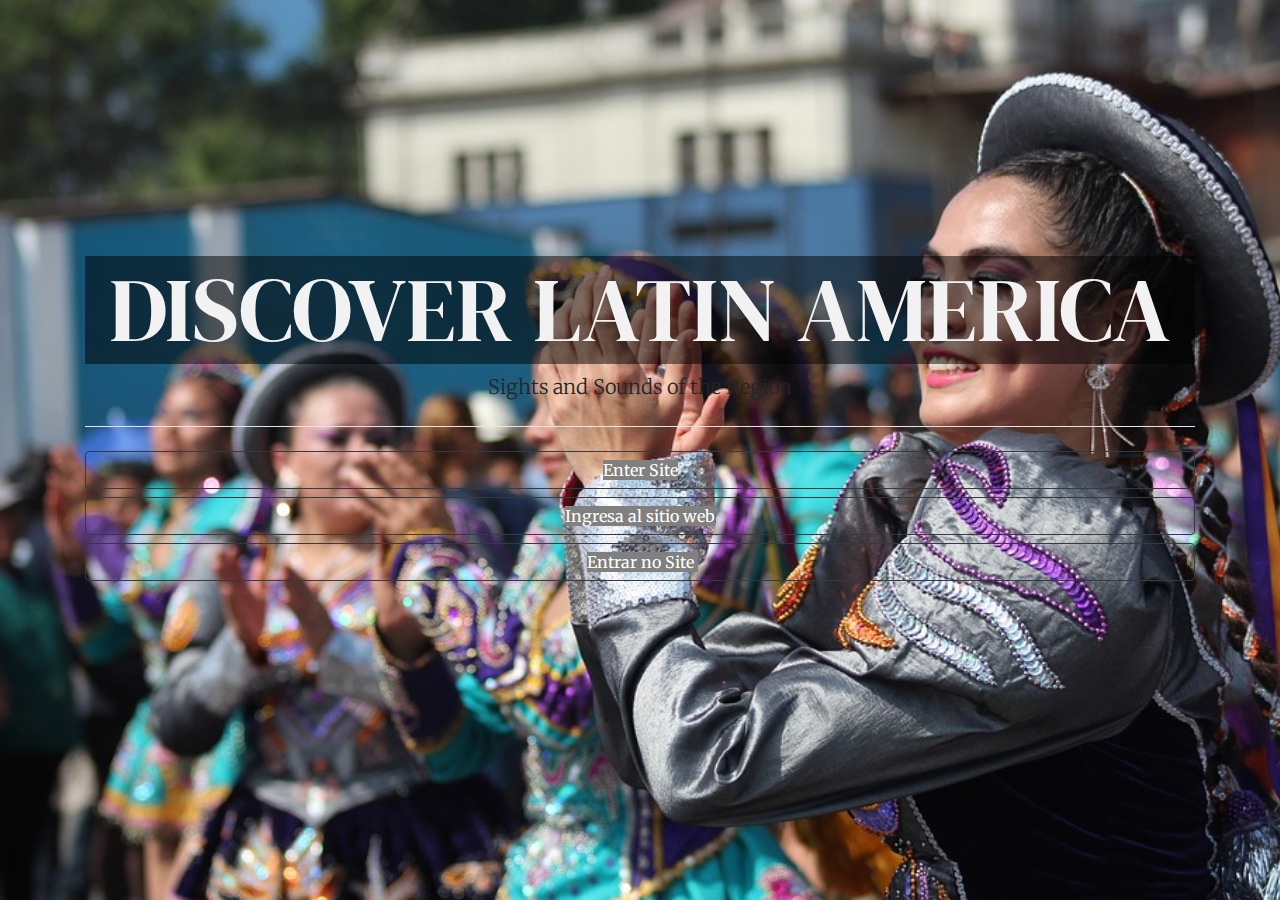
<file: index.html>
<!DOCTYPE html>
<html>
<head>
	<meta charset="utf-8">
	<meta charset="utf-8">
	<title>B36 Design - Landing Page</title>


	<meta charset="utf-8">
	<meta name="viewport" content="width=device-width, initial-scale=1.0, maximum-scale=1.0, shrink-to-fit=no">
	<meta http-equiv="X-UA-Compatible" content="IE=Edge">

	<!-- <link href="https://fonts.googleapis.com/css?family=Lato|Lobster&display=swap" rel="stylesheet"> -->

	<link href="https://fonts.googleapis.com/css?family=DM+Serif+Display|Merriweather&display=swap" rel="stylesheet">

	<link rel="stylesheet" href="https://use.fontawesome.com/releases/v5.5.0/css/all.css" integrity="sha384-B4dIYHKNBt8Bc12p+WXckhzcICo0wtJAoU8YZTY5qE0Id1GSseTk6S+L3BlXeVIU" crossorigin="anonymous">

	<link rel="stylesheet" href="assets/css/animate.css">

	<link rel="stylesheet" href="https://maxcdn.bootstrapcdn.com/bootstrap/4.3.1/css/bootstrap.min.css">

	<link rel="stylesheet" type="text/css" href="assets/css/style.css">
</head>

<body>
	<section id="jumbotron-section">
		<div id="jumbo-land" class="jumbotron mb-0">
			<div class="container">
				<h1>DISCOVER LATIN AMERICA</h1>
				
				<p class="lead text-center">Sights and Sounds of the Region</p>
				<hr class="my-4">
				<button class="btn btn-block btn-outline-dark">
					<span class="flag flag-gb"></span>  <a href="home.html">Enter Site</a>  <span class="flag flag-gb"></span>

				</button>

				<button class="btn btn-block btn-outline-dark">
					<span class="flag flag-es"></span>  <a href="home.es.html">Ingresa al sitio web</a>  <span class="flag flag-es"></span>
				</button>

				<button class="btn btn-block btn-outline-dark">
					<span class="flag flag-pt"></span>  <a href="home.pt.html">Entrar no Site </a>  <span class="flag flag-pt"></span>

				</button>

			</div>



		</div>



	</section>



<script src="https://ajax.googleapis.com/ajax/libs/jquery/3.4.1/jquery.min.js"></script>

<!-- Popper JS -->
<script src="https://cdnjs.cloudflare.com/ajax/libs/popper.js/1.14.7/umd/popper.min.js"></script>

<!-- Latest compiled JavaScript -->
<!-- <script src="assets/js/bootstrap.min.js"></script> -->

<script src="https://maxcdn.bootstrapcdn.com/bootstrap/4.3.1/js/bootstrap.min.js"></script>

<link rel="stylesheet" href="https://stackpath.bootstrapcdn.com/bootstrap/4.3.1/css/bootstrap.min.css" integrity="sha384-ggOyR0iXCbMQv3Xipma34MD+dH/1fQ784/j6cY/iJTQUOhcWr7x9JvoRxT2MZw1T" crossorigin="anonymous">

<script src="https://stackpath.bootstrapcdn.com/bootstrap/4.3.1/js/bootstrap.min.js" integrity="sha384-JjSmVgyd0p3pXB1rRibZUAYoIIy6OrQ6VrjIEaFf/nJGzIxFDsf4x0xIM+B07jRM" crossorigin="anonymous"></script>

<script src="https://code.jquery.com/jquery-3.3.1.slim.min.js" integrity="sha384-q8i/X+965DzO0rT7abK41JStQIAqVgRVzpbzo5smXKp4YfRvH+8abtTE1Pi6jizo" crossorigin="anonymous"></script>

<script src="https://cdnjs.cloudflare.com/ajax/libs/popper.js/1.14.7/umd/popper.min.js" integrity="sha384-UO2eT0CpHqdSJQ6hJty5KVphtPhzWj9WO1clHTMGa3JDZwrnQq4sF86dIHNDz0W1" crossorigin="anonymous"></script>




	<script type="text/javascript"></script>




</body>


</html>
</file>
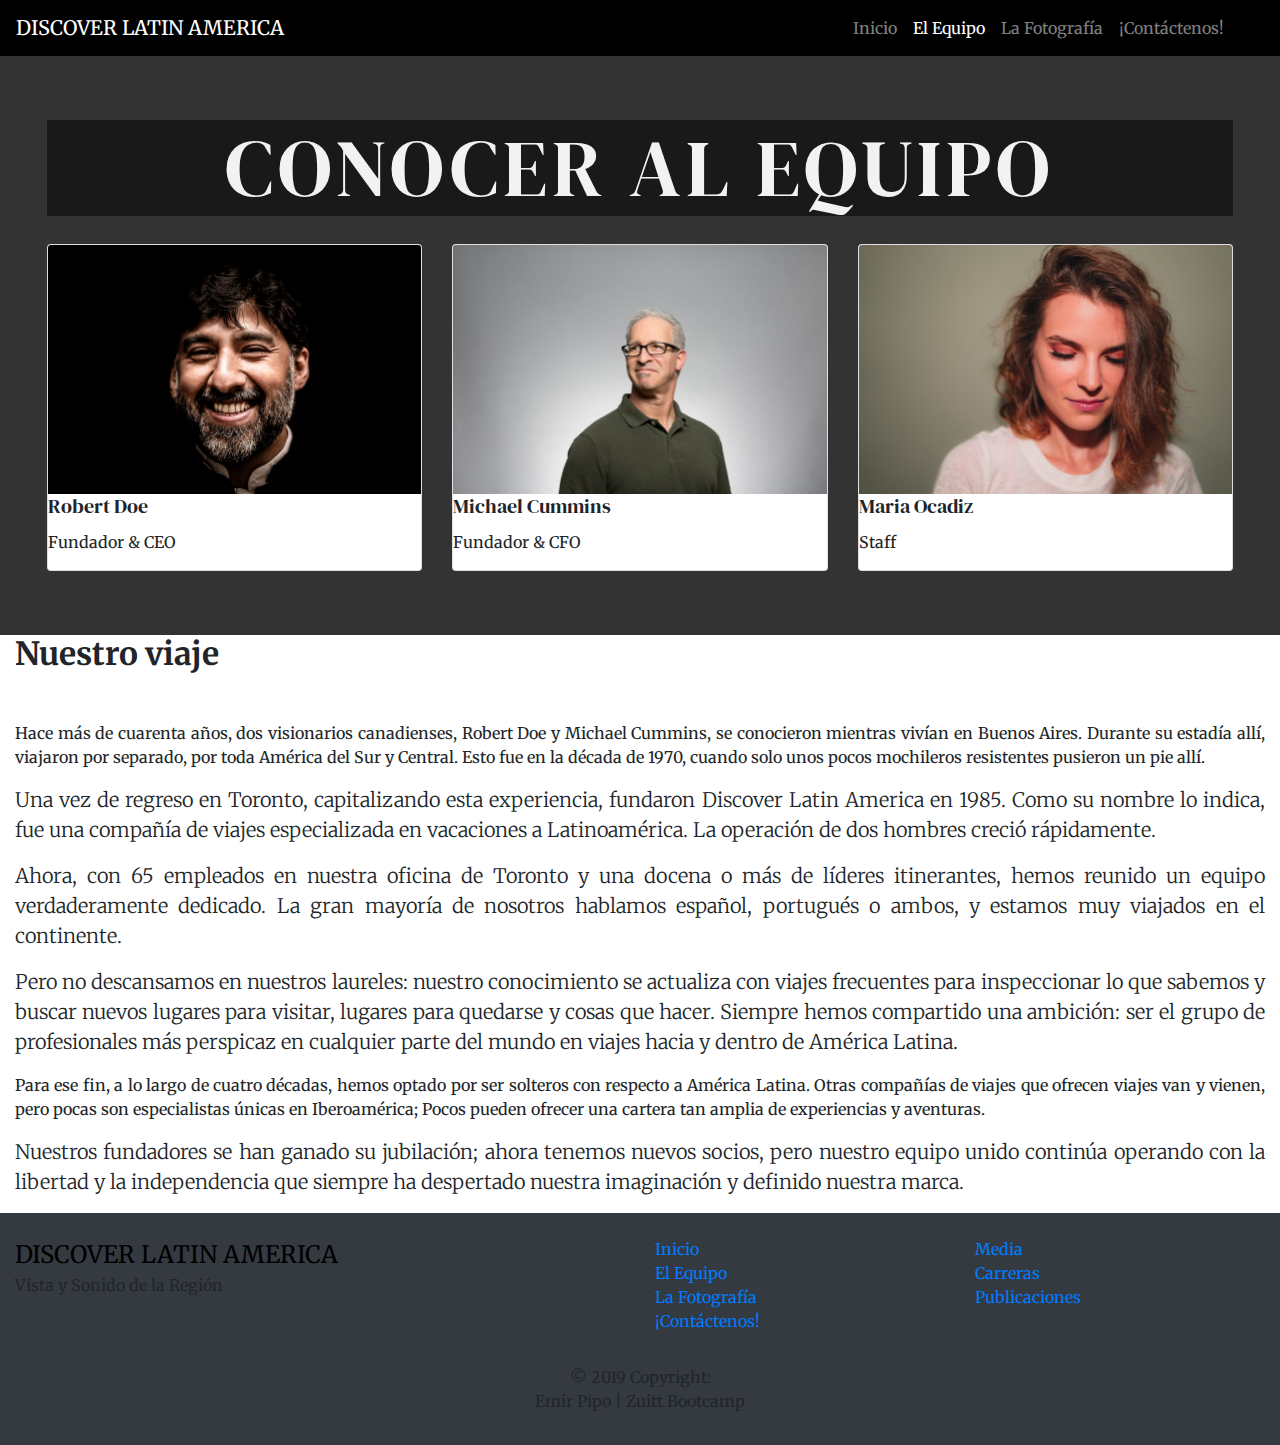
<file: about.es.html>
<head>
	<meta charset="utf-8">
	<meta charset="utf-8">
	<title>El Equipo</title>


	<meta charset="utf-8">
	<meta name="viewport" content="width=device-width, initial-scale=1.0, maximum-scale=1.0, shrink-to-fit=no">
	<meta http-equiv="X-UA-Compatible" content="IE=Edge">

	<!-- <link href="https://fonts.googleapis.com/css?family=Lato|Lobster&display=swap" rel="stylesheet"> -->

	<link href="https://fonts.googleapis.com/css?family=DM+Serif+Display|Merriweather&display=swap" rel="stylesheet">

	<link rel="stylesheet" href="https://use.fontawesome.com/releases/v5.5.0/css/all.css" integrity="sha384-B4dIYHKNBt8Bc12p+WXckhzcICo0wtJAoU8YZTY5qE0Id1GSseTk6S+L3BlXeVIU" crossorigin="anonymous">

	<link rel="stylesheet" href="assets/css/animate.css">

	<link rel="stylesheet" href="https://maxcdn.bootstrapcdn.com/bootstrap/4.3.1/css/bootstrap.min.css">

	<link rel="stylesheet" type="text/css" href="assets/css/style.css">
</head>

<body>

	<div class="container-fluid px-0">

		<nav id="navbar" class="navbar navbar-expand-lg navbar-dark sticky-top">
			<a href="" class="navbar-brand">
				<i class="fas fa-globe"></i>
				DISCOVER LATIN AMERICA
			</a>

			<button class="navbar-toggler" type="button" data-toggle="collapse" data-target="#navbar-nav">
				<span class="navbar-toggler-icon"></span>
			</button>

			<div id="navbar-nav" class="collapse navbar-collapse">
				<ul class="navbar-nav ml-auto">
					<li class="nav-item">
						<a href="home.es.html" class="nav-link">
							Inicio
						</a>
					</li>

					<li class="nav-item active">
						<a href="about.es.html" class="nav-link">
							El Equipo
						</a>
					</li>

					<li class="nav-item">
						<a href="gallery.es.html" class="nav-link">
							La Fotografía
						</a>
					</li>

					<li class="nav-item">
						<a href="contact.es.html" class="nav-link">
							¡Contáctenos!
						</a>
					</li>

					<li class="nav-item">
						<a href="about.html" class="nav-link">
							<div class="flag flag-gb"></div>
						</a>
					</li>

				</ul>
			</div>

		</nav>
	</div>

	<section id="jumbotron-about" class="jumbotron">
	<div class="container-fluid">	
		<h1 id="landing-about" class="text-center">CONOCER AL EQUIPO
		</h1>
		
			<div class="row">
		
			<div class="col-md-4 team">
				<div class="card">
					<img src="assets/images/john2.jpeg" class="card-img-top">
					<h5 class="card-title">Robert Doe</h5>
					<p class="cad-text">Fundador & CEO</p>
				</div>

			</div>

			<div class="col-md-4 team">
				<div class="card">
					<img src="assets/images/peter.jpeg" class="card-img-top">
					<h5 class="card-title">Michael Cummins</h5>
					<p class="cad-text">Fundador & CFO</p>
				</div>

			</div>

			<div class="col-md-4 team">
				<div class="card">
					<img src="assets/images/maria2.jpeg" class="card-img-top">
					<h5 class="card-title">Maria Ocadiz</h5>
					<p class="cad-text">Staff</p>
				</div>

			</div>

			</div>
		</div>

		
	</section>
	

	
		<div class="container-fluid">	

			<h2 class="mb-5 about-tags">Nuestro viaje</h2>


			<p class="text-justify">Hace más de cuarenta años, dos visionarios canadienses, Robert Doe y Michael Cummins, se conocieron mientras vivían en Buenos Aires. Durante su estadía allí, viajaron por separado, por toda América del Sur y Central. Esto fue en la década de 1970, cuando solo unos pocos mochileros resistentes pusieron un pie allí.</p>

			<p class="text-justify lead">Una vez de regreso en Toronto, capitalizando esta experiencia, fundaron Discover Latin America en 1985. Como su nombre lo indica, fue una compañía de viajes especializada en vacaciones a Latinoamérica. La operación de dos hombres creció rápidamente.</p>

			<p class="text-justify lead">Ahora, con 65 empleados en nuestra oficina de Toronto y una docena o más de líderes itinerantes, hemos reunido un equipo verdaderamente dedicado. La gran mayoría de nosotros hablamos español, portugués o ambos, y estamos muy viajados en el continente.</p>

			<p class="text-justify lead">Pero no descansamos en nuestros laureles: nuestro conocimiento se actualiza con viajes frecuentes para inspeccionar lo que sabemos y buscar nuevos lugares para visitar, lugares para quedarse y cosas que hacer. Siempre hemos compartido una ambición: ser el grupo de profesionales más perspicaz en cualquier parte del mundo en viajes hacia y dentro de América Latina.</p>

			<p class="text-justify">Para ese fin, a lo largo de cuatro décadas, hemos optado por ser solteros con respecto a América Latina. Otras compañías de viajes que ofrecen viajes van y vienen, pero pocas son especialistas únicas en Iberoamérica; Pocos pueden ofrecer una cartera tan amplia de experiencias y aventuras.</p>

			<p class="text-justify lead">Nuestros fundadores se han ganado su jubilación; ahora tenemos nuevos socios, pero nuestro equipo unido continúa operando con la libertad y la independencia que siempre ha despertado nuestra imaginación y definido nuestra marca. </p>

		</div>



			<footer class="page-footer font-small bg-dark pt-4">
  <div class="container-fluid text-center text-md-left">

    <div class="row">

      <div class="col-md-6 mt-md-0 mt-3">

        <i class="fas fa-globe"></i> <span class="text-uppercase">Discover Latin America</span>
        <p>Vista y Sonido de la Región</p>

      </div>

      <hr class="clearfix w-100 d-md-none pb-3">

      <div class="col-md-3 mb-md-0 mb-3">

        <ul class="list-unstyled">
          <li>
            <a href="home.es.html">Inicio</a>
          </li>
          <li>
            <a href="about.es.html">El Equipo</a>
          </li>
          <li>
            <a href="gallery.es.html">La Fotografía</a>
          </li>
          <li>
            <a href="contact.es.html">¡Contáctenos!</a>
          </li>
        </ul>

      </div>

      <div class="col-md-3 mb-md-0 mb-3">

        <ul class="list-unstyled">
          <li>
            <a href="#!">Media</a>
          </li>
          <li>
            <a href="#!">Carreras</a>
          </li>
          <li>
            <a href="#!">Publicaciones</a>
          </li>
        </ul>

      </div>

    </div>

  </div>

  <div class="footer-copyright text-center py-3">© 2019 Copyright:
    <p>Emir Pipo | Zuitt Bootcamp</p>
  </div>

</footer>	





		






<script src="https://ajax.googleapis.com/ajax/libs/jquery/3.4.1/jquery.min.js"></script>

<!-- Popper JS -->
<script src="https://cdnjs.cloudflare.com/ajax/libs/popper.js/1.14.7/umd/popper.min.js"></script>

<!-- Latest compiled JavaScript -->
<!-- <script src="assets/js/bootstrap.min.js"></script> -->

<script src="https://maxcdn.bootstrapcdn.com/bootstrap/4.3.1/js/bootstrap.min.js"></script>

<link rel="stylesheet" href="https://stackpath.bootstrapcdn.com/bootstrap/4.3.1/css/bootstrap.min.css" integrity="sha384-ggOyR0iXCbMQv3Xipma34MD+dH/1fQ784/j6cY/iJTQUOhcWr7x9JvoRxT2MZw1T" crossorigin="anonymous">

<script src="https://stackpath.bootstrapcdn.com/bootstrap/4.3.1/js/bootstrap.min.js" integrity="sha384-JjSmVgyd0p3pXB1rRibZUAYoIIy6OrQ6VrjIEaFf/nJGzIxFDsf4x0xIM+B07jRM" crossorigin="anonymous"></script>

<script src="https://code.jquery.com/jquery-3.3.1.slim.min.js" integrity="sha384-q8i/X+965DzO0rT7abK41JStQIAqVgRVzpbzo5smXKp4YfRvH+8abtTE1Pi6jizo" crossorigin="anonymous"></script>

<script src="https://cdnjs.cloudflare.com/ajax/libs/popper.js/1.14.7/umd/popper.min.js" integrity="sha384-UO2eT0CpHqdSJQ6hJty5KVphtPhzWj9WO1clHTMGa3JDZwrnQq4sF86dIHNDz0W1" crossorigin="anonymous"></script>




	<script type="text/javascript"></script>

</body>
</file>
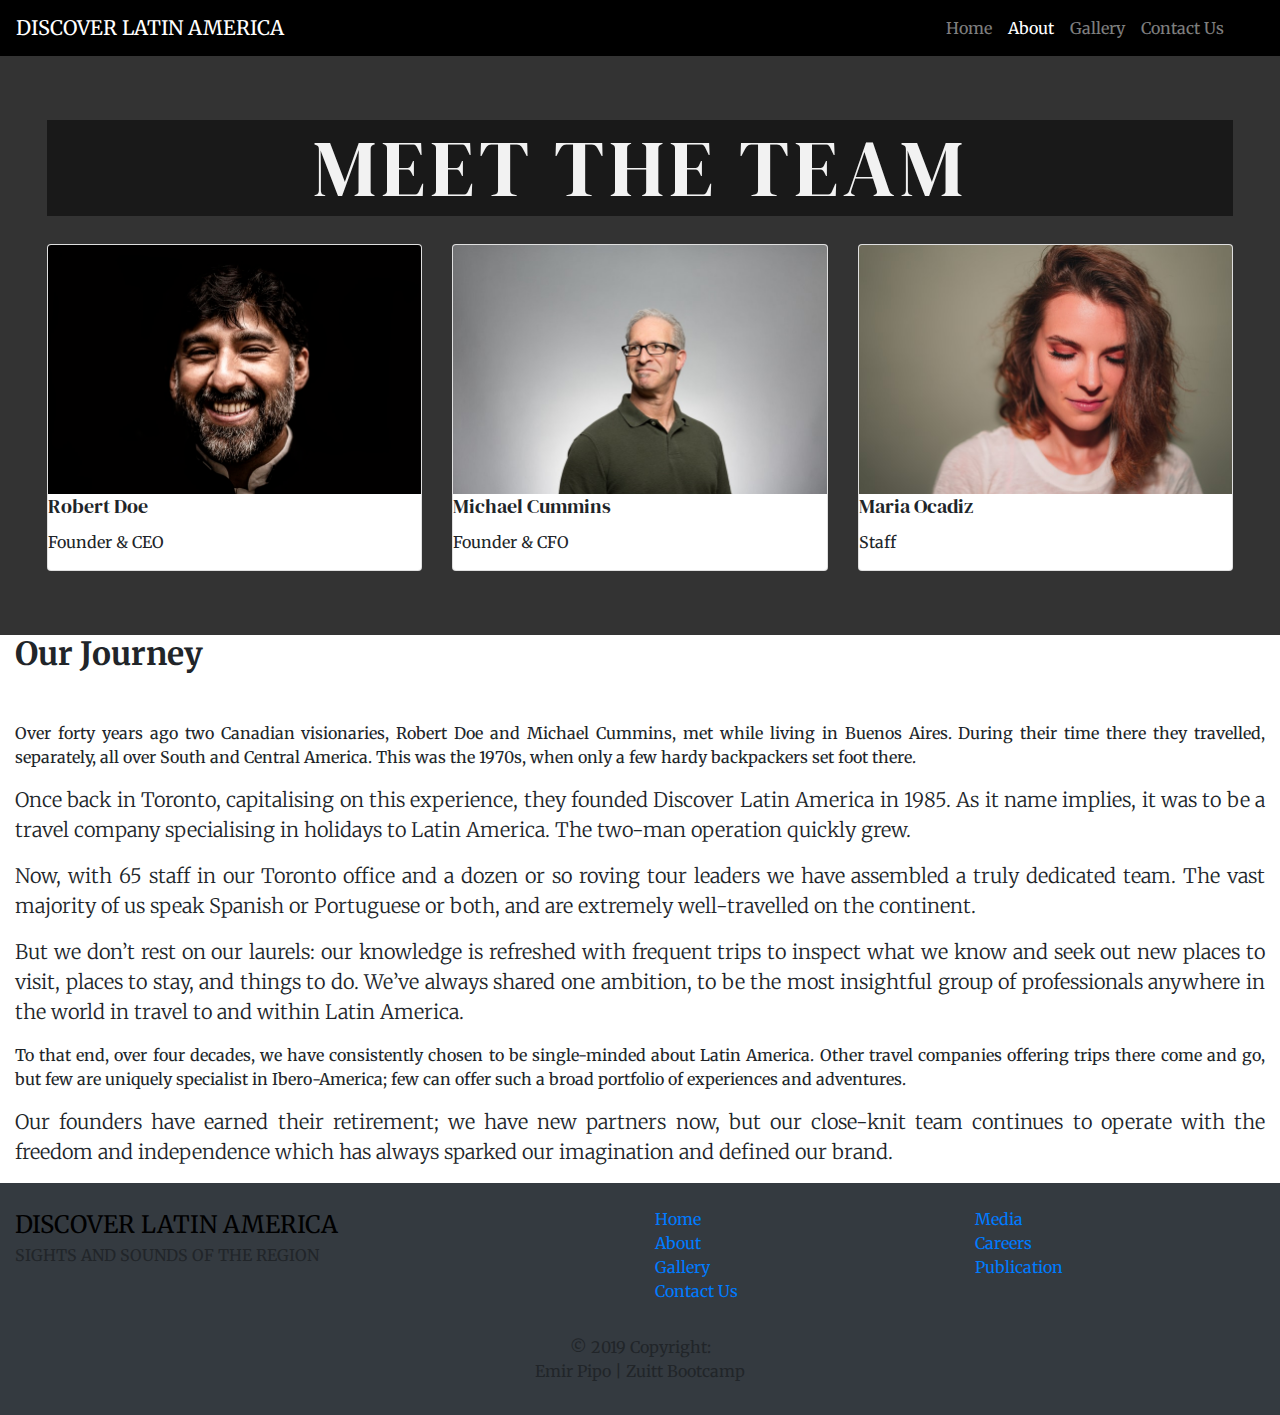
<file: about.html>
<html>
<head>
	<meta charset="utf-8">
	<meta charset="utf-8">
	<title>About Us</title>


	<meta charset="utf-8">
	<meta name="viewport" content="width=device-width, initial-scale=1.0, maximum-scale=1.0, shrink-to-fit=no">
	<meta http-equiv="X-UA-Compatible" content="IE=Edge">

	<!-- <link href="https://fonts.googleapis.com/css?family=Lato|Lobster&display=swap" rel="stylesheet"> -->

	<link href="https://fonts.googleapis.com/css?family=DM+Serif+Display|Merriweather&display=swap" rel="stylesheet">

	<link rel="stylesheet" href="https://use.fontawesome.com/releases/v5.5.0/css/all.css" integrity="sha384-B4dIYHKNBt8Bc12p+WXckhzcICo0wtJAoU8YZTY5qE0Id1GSseTk6S+L3BlXeVIU" crossorigin="anonymous">

	<link rel="stylesheet" href="assets/css/animate.css">

	<link rel="stylesheet" href="https://maxcdn.bootstrapcdn.com/bootstrap/4.3.1/css/bootstrap.min.css">

	<link rel="stylesheet" type="text/css" href="assets/css/style.css">
</head>

<body>

	<div class="container-fluid px-0">

		<nav id="navbar" class="navbar navbar-expand-lg navbar-dark sticky-top">
			<a href="" class="navbar-brand">
				<i class="fas fa-globe"></i>
				DISCOVER LATIN AMERICA
			</a>

			<button class="navbar-toggler" type="button" data-toggle="collapse" data-target="#navbar-nav">
				<span class="navbar-toggler-icon"></span>
			</button>

			<div id="navbar-nav" class="collapse navbar-collapse">
				<ul class="navbar-nav ml-auto">
					<li class="nav-item">
						<a href="home.html" class="nav-link">
							Home
						</a>
					</li>

					<li class="nav-item active">
						<a href="about.html" class="nav-link">
							About
						</a>
					</li>

					<li class="nav-item">
						<a href="gallery.html" class="nav-link">
							Gallery
						</a>
					</li>

					<li class="nav-item">
						<a href="contact.html" class="nav-link">
							Contact Us
						</a>
					</li>

					<li class="nav-item">
						<a href="about.es.html" class="nav-link">
							<div class="flag flag-es"></div>
						</a>
					</li>
				</ul>
			</div>

		</nav>
	</div>

	<section id="jumbotron-about" class="jumbotron">
	<div class="container-fluid">	
		<h1 id="landing-about" class="text-center">
			MEET THE TEAM
		</h1>
		
			<div class="row">
		
			<div class="col-md-4 team">
				<div class="card">
					<img src="assets/images/john2.jpeg" class="card-img-top">
					<h5 class="card-title">Robert Doe</h5>
					<p class="cad-text">Founder & CEO</p>
				</div>

			</div>

			<div class="col-md-4 team">
				<div class="card">
					<img src="assets/images/peter.jpeg" class="card-img-top">
					<h5 class="card-title">Michael Cummins</h5>
					<p class="cad-text">Founder & CFO</p>
				</div>

			</div>

			<div class="col-md-4 team">
				<div class="card">
					<img src="assets/images/maria2.jpeg" class="card-img-top">
					<h5 class="card-title">Maria Ocadiz</h5>
					<p class="cad-text">Staff</p>
				</div>

			</div>

			</div>
		</div>

		</section>

		

	

	
		<div class="container-fluid">	

			<h2 class="mb-5 about-tags" >Our Journey</h2>


			<p class="text-justify">Over forty years ago two Canadian visionaries, Robert Doe and Michael Cummins, met while living in Buenos Aires. During their time there they travelled, separately, all over South and Central America. This was the 1970s, when only a few hardy backpackers set foot there.</p>

			<p class="text-justify lead">Once back in Toronto, capitalising on this experience, they founded Discover Latin America  in 1985. As it name implies, it was to be a travel company specialising in holidays to Latin America. The two-man operation quickly grew.</p>

			<p class="text-justify lead">Now, with 65 staff in our Toronto office and a dozen or so roving tour leaders we have assembled a truly dedicated team. The vast majority of us speak Spanish or Portuguese or both, and are extremely well-travelled on the continent.</p>

			<p class="text-justify lead">But we don’t rest on our laurels: our knowledge is refreshed with frequent trips to inspect what we know and seek out new places to visit, places to stay, and things to do. We’ve always shared one ambition, to be the most insightful group of professionals anywhere in the world in travel to and within Latin America.</p>

			<p class="text-justify">To that end, over four decades, we have consistently chosen to be single-minded about Latin America. Other travel companies offering trips there come and go, but few are uniquely specialist in Ibero-America; few can offer such a broad portfolio of experiences and adventures. </p>

			<p class="text-justify lead">Our founders have earned their retirement; we have new partners now, but our close-knit team continues to operate with the freedom and independence which has always sparked our imagination and defined our brand.</p>

		</div>
	</section>

	</body>


	<footer class="page-footer font-small bg-dark pt-4">
  <div class="container-fluid text-center text-md-left">

    <div class="row">

      <div class="col-md-6 mt-md-0 mt-3">

        <i class="fas fa-globe"></i> <span class="text-uppercase">Discover Latin America</span>
        <p>SIGHTS AND SOUNDS OF THE REGION</p>

      </div>

      <hr class="clearfix w-100 d-md-none pb-3">

      <div class="col-md-3 mb-md-0 mb-3">

        <ul class="list-unstyled">
          <li>
            <a href="home.html">Home</a>
          </li>
          <li>
            <a href="about.html">About</a>
          </li>
          <li>
            <a href="gallery.html">Gallery</a>
          </li>
          <li>
            <a href="contact.html">Contact Us</a>
          </li>
        </ul>

      </div>

      <div class="col-md-3 mb-md-0 mb-3">

        <ul class="list-unstyled">
          <li>
            <a href="#!">Media</a>
          </li>
          <li>
            <a href="#!">Careers</a>
          </li>
          <li>
            <a href="#!">Publication</a>
          </li>
        </ul>

      </div>

    </div>

  </div>

  <div class="footer-copyright text-center py-3">© 2019 Copyright:
    <p>Emir Pipo | Zuitt Bootcamp</p>
  </div>

</footer>	





		






<script src="https://ajax.googleapis.com/ajax/libs/jquery/3.4.1/jquery.min.js"></script>

<!-- Popper JS -->
<script src="https://cdnjs.cloudflare.com/ajax/libs/popper.js/1.14.7/umd/popper.min.js"></script>

<!-- Latest compiled JavaScript -->
<!-- <script src="assets/js/bootstrap.min.js"></script> -->

<script src="https://maxcdn.bootstrapcdn.com/bootstrap/4.3.1/js/bootstrap.min.js"></script>

<link rel="stylesheet" href="https://stackpath.bootstrapcdn.com/bootstrap/4.3.1/css/bootstrap.min.css" integrity="sha384-ggOyR0iXCbMQv3Xipma34MD+dH/1fQ784/j6cY/iJTQUOhcWr7x9JvoRxT2MZw1T" crossorigin="anonymous">

<script src="https://stackpath.bootstrapcdn.com/bootstrap/4.3.1/js/bootstrap.min.js" integrity="sha384-JjSmVgyd0p3pXB1rRibZUAYoIIy6OrQ6VrjIEaFf/nJGzIxFDsf4x0xIM+B07jRM" crossorigin="anonymous"></script>

<script src="https://code.jquery.com/jquery-3.3.1.slim.min.js" integrity="sha384-q8i/X+965DzO0rT7abK41JStQIAqVgRVzpbzo5smXKp4YfRvH+8abtTE1Pi6jizo" crossorigin="anonymous"></script>

<script src="https://cdnjs.cloudflare.com/ajax/libs/popper.js/1.14.7/umd/popper.min.js" integrity="sha384-UO2eT0CpHqdSJQ6hJty5KVphtPhzWj9WO1clHTMGa3JDZwrnQq4sF86dIHNDz0W1" crossorigin="anonymous"></script>




	<script type="text/javascript"></script>

</body>
</file>
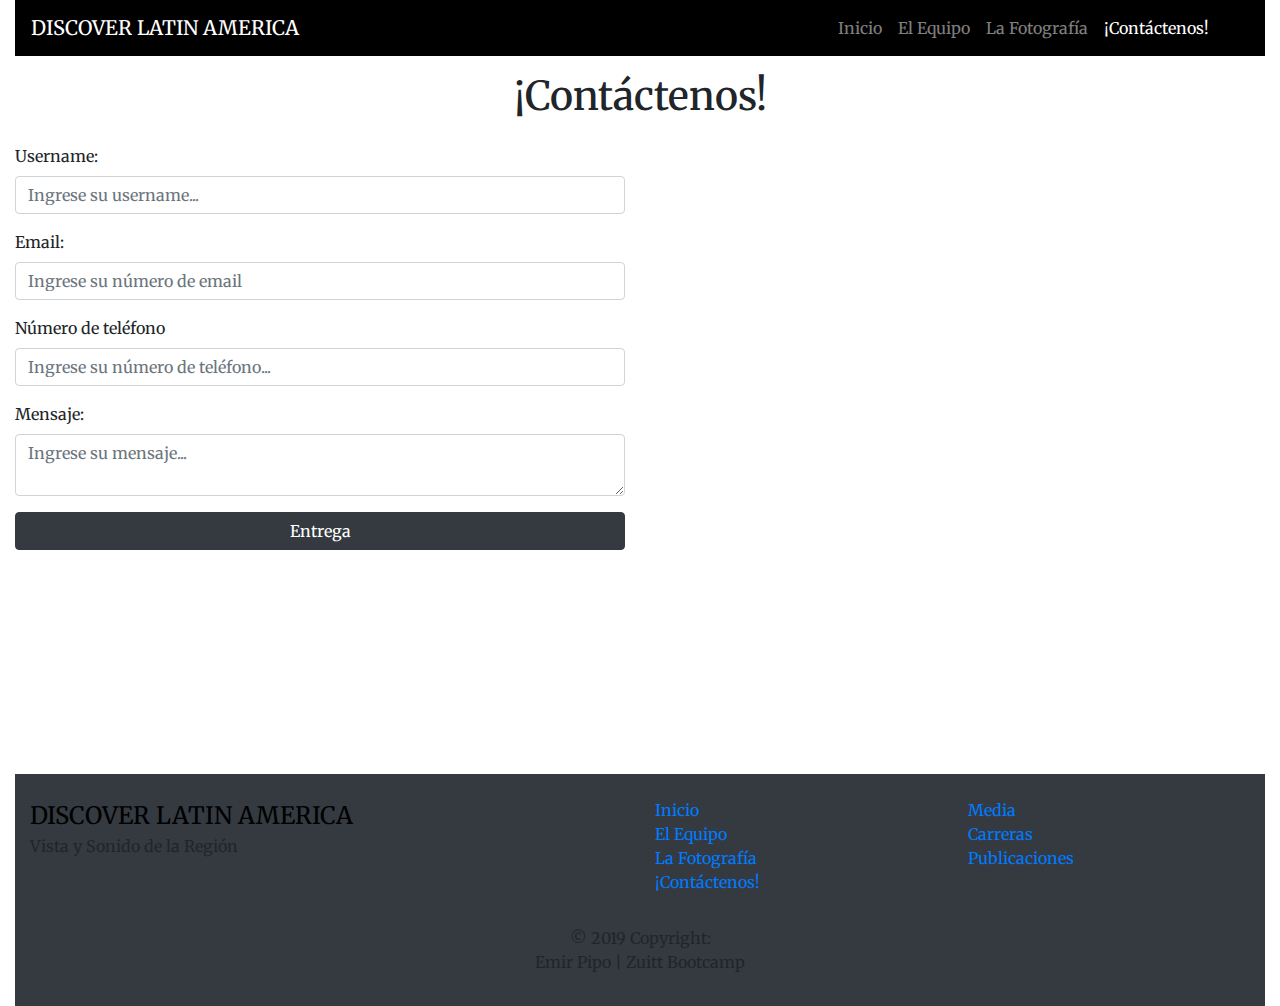
<file: contact.es.html>
<!DOCTYPE html>
<html>
<head>
	<meta charset="utf-8">
	<meta charset="utf-8">
	<title>B36 Design - Contact -ES</title>


	<meta charset="utf-8">
	<meta name="viewport" content="width=device-width, initial-scale=1.0, maximum-scale=1.0, shrink-to-fit=no">
	<meta http-equiv="X-UA-Compatible" content="IE=Edge">

	<!-- <link href="https://fonts.googleapis.com/css?family=Lato|Lobster&display=swap" rel="stylesheet"> -->

	<link href="https://fonts.googleapis.com/css?family=DM+Serif+Display|Merriweather&display=swap" rel="stylesheet">

	<link rel="stylesheet" href="https://use.fontawesome.com/releases/v5.5.0/css/all.css" integrity="sha384-B4dIYHKNBt8Bc12p+WXckhzcICo0wtJAoU8YZTY5qE0Id1GSseTk6S+L3BlXeVIU" crossorigin="anonymous">

	<link rel="stylesheet" href="assets/css/animate.css">

	<link rel="stylesheet" href="https://maxcdn.bootstrapcdn.com/bootstrap/4.3.1/css/bootstrap.min.css">

	<link rel="stylesheet" type="text/css" href="home.html">

	<link rel="stylesheet" type="text/css" href="assets/css/style.css">

</head>

<body>
	<div class="container-fluid">
		
		<nav id="navbar" class="navbar navbar-expand-lg navbar-dark sticky-top">
			<a href="" class="navbar-brand">
				<i class="fas fa-globe"></i>
				DISCOVER LATIN AMERICA
			</a>

			<button class="navbar-toggler" type="button" data-toggle="collapse" data-target="#navbar-nav">
				<span class="navbar-toggler-icon"></span>
			</button>

			<div id="navbar-nav" class="collapse navbar-collapse">
				<ul class="navbar-nav ml-auto">
					<li class="nav-item">
						<a href="home.es.html" class="nav-link">
							Inicio
						</a>
					</li>

					<li class="nav-item">
						<a href="about.es.html" class="nav-link">
							El Equipo
						</a>
					</li>

					<li class="nav-item">
						<a href="gallery.es.html" class="nav-link">
							La Fotografía
						</a>
					</li>

					<li class="nav-item active">
						<a href="contact.es.html" class="nav-link">
							¡Contáctenos!
						</a>
					</li>

					<li class="nav-item">
						<a href="contact.html" class="nav-link">
							<div class="flag flag-gb"></div>
						</a>
					</li>

				</ul>

			</div>

		</nav>

		<div class="row">
			<header class="col-12 col-md-12 col-lg-12">
				<h1 class="text-center py-3">¡Contáctenos!</h1>
			</header>
		</div> <!-- end of row -->

		<div class="row">
			<div class="col-12 col-md-6 col-lg-6">
				<form>

					<div class="form-group">
						<label for="username">Username:</label>
						<input type="text" id="username" class="form-control" placeholder="Ingrese su username...">
					</div>

					<div class="form-group">
						<label for="email">Email:</label>
						<input type="email" id="email" class="form-control" placeholder="Ingrese su número de email">
					</div>

					<div class="form-group">
						<label for="contact">Número de teléfono</label>
						<input type="number" id="number" class="form-control" placeholder="Ingrese su número de teléfono...">
					</div>

					<div class="form-group">
						<label for="message">Mensaje:</label>
						<textarea id="message" class="form-control" placeholder="Ingrese su mensaje..."></textarea>

					</div>

					<button class="btn btn-block btn-dark">Entrega</button>

				</form>


			</div><!-- end left side -->

			<div class="col-12 col-md-6 col-lg-6">

				<iframe id="gmap" src="https://www.google.com/maps/embed?pb=!1m18!1m12!1m3!1d3861.7311684783376!2d121.03125941438788!3d14.55735988203865!2m3!1f0!2f0!3f0!3m2!1i1024!2i768!4f13.1!3m3!1m2!1s0x3397c9b8d33b2c6d%3A0xb0c2f766338a92bd!2sZuitt+Makati!5e0!3m2!1snl!2sph!4v1562227831206!5m2!1snl!2sph" allowfullscreen></iframe>
				
			</div><!-- end right side -->


		</div>


	

		<footer class="page-footer font-small bg-dark pt-4">
  <div class="container-fluid text-center text-md-left">

    <div class="row">

      <div class="col-md-6 mt-md-0 mt-3">

        <i class="fas fa-globe"></i> <span class="text-uppercase">Discover Latin America</span>
        <p>Vista y Sonido de la Región</p>

      </div>

      <hr class="clearfix w-100 d-md-none pb-3">

      <div class="col-md-3 mb-md-0 mb-3">

        <ul class="list-unstyled">
          <li>
            <a href="home.es.html">Inicio</a>
          </li>
          <li>
            <a href="about.es.html">El Equipo</a>
          </li>
          <li>
            <a href="gallery.es.html">La Fotografía</a>
          </li>
          <li>
            <a href="contact.es.html">¡Contáctenos!</a>
          </li>
        </ul>

      </div>

      <div class="col-md-3 mb-md-0 mb-3">

        <ul class="list-unstyled">
          <li>
            <a href="#!">Media</a>
          </li>
          <li>
            <a href="#!">Carreras</a>
          </li>
          <li>
            <a href="#!">Publicaciones</a>
          </li>
        </ul>

      </div>

    </div>

  </div>

  <div class="footer-copyright text-center py-3">© 2019 Copyright:
    <p>Emir Pipo | Zuitt Bootcamp</p>
  </div>

</footer>

</div> <!-- end of nav -->


	

































<script src="https://ajax.googleapis.com/ajax/libs/jquery/3.4.1/jquery.min.js"></script>

<!-- Popper JS -->
<script src="https://cdnjs.cloudflare.com/ajax/libs/popper.js/1.14.7/umd/popper.min.js"></script>

<!-- Latest compiled JavaScript -->
<!-- <script src="assets/js/bootstrap.min.js"></script> -->

<script src="https://maxcdn.bootstrapcdn.com/bootstrap/4.3.1/js/bootstrap.min.js"></script>

<link rel="stylesheet" href="https://stackpath.bootstrapcdn.com/bootstrap/4.3.1/css/bootstrap.min.css" integrity="sha384-ggOyR0iXCbMQv3Xipma34MD+dH/1fQ784/j6cY/iJTQUOhcWr7x9JvoRxT2MZw1T" crossorigin="anonymous">

<script src="https://stackpath.bootstrapcdn.com/bootstrap/4.3.1/js/bootstrap.min.js" integrity="sha384-JjSmVgyd0p3pXB1rRibZUAYoIIy6OrQ6VrjIEaFf/nJGzIxFDsf4x0xIM+B07jRM" crossorigin="anonymous"></script>

<script src="https://code.jquery.com/jquery-3.3.1.slim.min.js" integrity="sha384-q8i/X+965DzO0rT7abK41JStQIAqVgRVzpbzo5smXKp4YfRvH+8abtTE1Pi6jizo" crossorigin="anonymous"></script>

<script src="https://cdnjs.cloudflare.com/ajax/libs/popper.js/1.14.7/umd/popper.min.js" integrity="sha384-UO2eT0CpHqdSJQ6hJty5KVphtPhzWj9WO1clHTMGa3JDZwrnQq4sF86dIHNDz0W1" crossorigin="anonymous"></script>




	<script type="text/javascript"></script>	
</body>
</file>
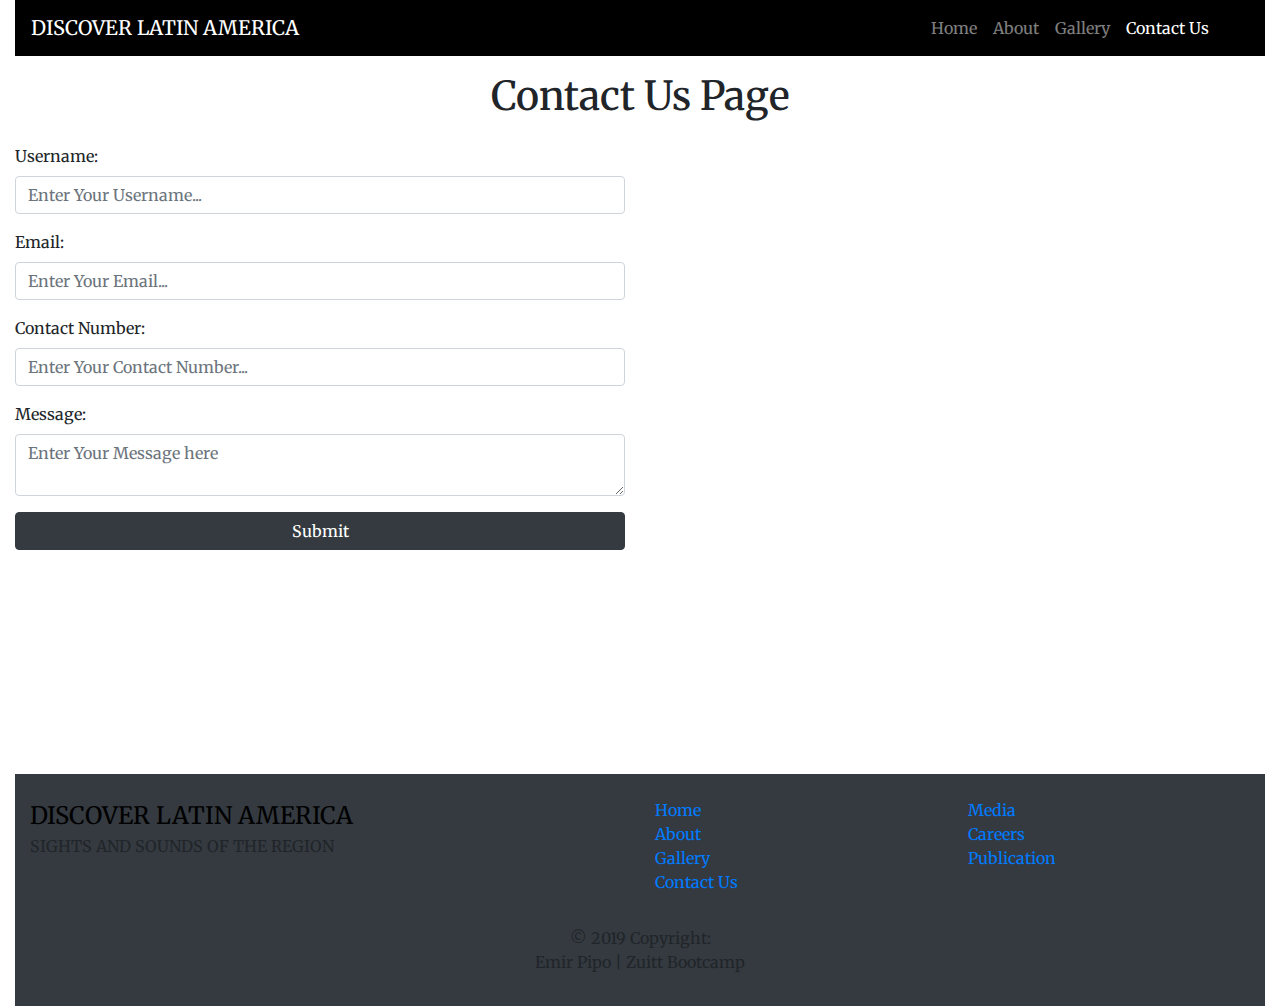
<file: contact.html>
<!DOCTYPE html>
<html>
<head>
	<meta charset="utf-8">
	<meta charset="utf-8">
	<title>B36 Design - Home Page</title>


	<meta charset="utf-8">
	<meta name="viewport" content="width=device-width, initial-scale=1.0, maximum-scale=1.0, shrink-to-fit=no">
	<meta http-equiv="X-UA-Compatible" content="IE=Edge">

	<!-- <link href="https://fonts.googleapis.com/css?family=Lato|Lobster&display=swap" rel="stylesheet"> -->

	<link href="https://fonts.googleapis.com/css?family=DM+Serif+Display|Merriweather&display=swap" rel="stylesheet">

	<link rel="stylesheet" href="https://use.fontawesome.com/releases/v5.5.0/css/all.css" integrity="sha384-B4dIYHKNBt8Bc12p+WXckhzcICo0wtJAoU8YZTY5qE0Id1GSseTk6S+L3BlXeVIU" crossorigin="anonymous">

	<link rel="stylesheet" href="assets/css/animate.css">

	<link rel="stylesheet" href="https://maxcdn.bootstrapcdn.com/bootstrap/4.3.1/css/bootstrap.min.css">

	<link rel="stylesheet" type="text/css" href="home.html">

	<link rel="stylesheet" type="text/css" href="assets/css/style.css">

</head>

<body>
	<div class="container-fluid">
		
		<nav id="navbar" class="navbar navbar-expand-lg navbar-dark sticky-top">
			<a href="" class="navbar-brand">
				<i class="fas fa-globe"></i>
				DISCOVER LATIN AMERICA
			</a>

			<button class="navbar-toggler" type="button" data-toggle="collapse" data-target="#navbar-nav">
				<span class="navbar-toggler-icon"></span>
			</button>

			<div id="navbar-nav" class="collapse navbar-collapse">
				<ul class="navbar-nav ml-auto">
					<li class="nav-item">
						<a href="home.html" class="nav-link">
							Home
						</a>
					</li>

					<li class="nav-item">
						<a href="about.html" class="nav-link">
							About
						</a>
					</li>

					<li class="nav-item">
						<a href="gallery.html" class="nav-link">
							Gallery
						</a>
					</li>

					<li class="nav-item active">
						<a href="contact.html" class="nav-link">
							Contact Us
						</a>
					</li>

					<li class="nav-item">
						<a href="contact.es.html" class="nav-link">
							<div class="flag flag-es"></div>
						</a>
					</li>

				</ul>

			</div>

		</nav>

		<div class="row">
			<header class="col-12 col-md-12 col-lg-12">
				<h1 class="text-center py-3">Contact Us Page</h1>
			</header>
		</div> <!-- end of row -->

		<div class="row">
			<div class="col-12 col-md-6 col-lg-6">
				<form>

					<div class="form-group">
						<label for="username">Username:</label>
						<input type="text" id="username" class="form-control" placeholder="Enter Your Username...">
					</div>

					<div class="form-group">
						<label for="email">Email:</label>
						<input type="email" id="email" class="form-control" placeholder="Enter Your Email...">
					</div>

					<div class="form-group">
						<label for="contact">Contact Number:</label>
						<input type="number" id="number" class="form-control" placeholder="Enter Your Contact Number...">
					</div>

					<div class="form-group">
						<label for="message">Message:</label>
						<textarea id="message" class="form-control" placeholder="Enter Your Message here"></textarea>

					</div>

					<button class="btn btn-block btn-dark">Submit</button>

				</form>


			</div><!-- end left side -->

			<div class="col-12 col-md-6 col-lg-6">

				<iframe id="gmap" src="https://www.google.com/maps/embed?pb=!1m18!1m12!1m3!1d3861.7311684783376!2d121.03125941438788!3d14.55735988203865!2m3!1f0!2f0!3f0!3m2!1i1024!2i768!4f13.1!3m3!1m2!1s0x3397c9b8d33b2c6d%3A0xb0c2f766338a92bd!2sZuitt+Makati!5e0!3m2!1snl!2sph!4v1562227831206!5m2!1snl!2sph" allowfullscreen></iframe>
				
			</div><!-- end right side -->


		</div>


	

		<footer class="page-footer font-small bg-dark pt-4">
  <div class="container-fluid text-center text-md-left">

    <div class="row">

      <div class="col-md-6 mt-md-0 mt-3">

        <i class="fas fa-globe"></i> <span class="text-uppercase">Discover Latin America</span>
        <p>SIGHTS AND SOUNDS OF THE REGION</p>

      </div>

      <hr class="clearfix w-100 d-md-none pb-3">

      <div class="col-md-3 mb-md-0 mb-3">

        <ul class="list-unstyled">
          <li>
            <a href="home.html">Home</a>
          </li>
          <li>
            <a href="about.html">About</a>
          </li>
          <li>
            <a href="gallery.html">Gallery</a>
          </li>
          <li>
            <a href="contact.html">Contact Us</a>
          </li>
        </ul>

      </div>

      <div class="col-md-3 mb-md-0 mb-3">

        <ul class="list-unstyled">
          <li>
            <a href="#!">Media</a>
          </li>
          <li>
            <a href="#!">Careers</a>
          </li>
          <li>
            <a href="#!">Publication</a>
          </li>
        </ul>

      </div>

    </div>

  </div>

  <div class="footer-copyright text-center py-3">© 2019 Copyright:
    <p>Emir Pipo | Zuitt Bootcamp</p>
  </div>

</footer>

</div> <!-- end of nav -->


	

































<script src="https://ajax.googleapis.com/ajax/libs/jquery/3.4.1/jquery.min.js"></script>

<!-- Popper JS -->
<script src="https://cdnjs.cloudflare.com/ajax/libs/popper.js/1.14.7/umd/popper.min.js"></script>

<!-- Latest compiled JavaScript -->
<!-- <script src="assets/js/bootstrap.min.js"></script> -->

<script src="https://maxcdn.bootstrapcdn.com/bootstrap/4.3.1/js/bootstrap.min.js"></script>

<link rel="stylesheet" href="https://stackpath.bootstrapcdn.com/bootstrap/4.3.1/css/bootstrap.min.css" integrity="sha384-ggOyR0iXCbMQv3Xipma34MD+dH/1fQ784/j6cY/iJTQUOhcWr7x9JvoRxT2MZw1T" crossorigin="anonymous">

<script src="https://stackpath.bootstrapcdn.com/bootstrap/4.3.1/js/bootstrap.min.js" integrity="sha384-JjSmVgyd0p3pXB1rRibZUAYoIIy6OrQ6VrjIEaFf/nJGzIxFDsf4x0xIM+B07jRM" crossorigin="anonymous"></script>

<script src="https://code.jquery.com/jquery-3.3.1.slim.min.js" integrity="sha384-q8i/X+965DzO0rT7abK41JStQIAqVgRVzpbzo5smXKp4YfRvH+8abtTE1Pi6jizo" crossorigin="anonymous"></script>

<script src="https://cdnjs.cloudflare.com/ajax/libs/popper.js/1.14.7/umd/popper.min.js" integrity="sha384-UO2eT0CpHqdSJQ6hJty5KVphtPhzWj9WO1clHTMGa3JDZwrnQq4sF86dIHNDz0W1" crossorigin="anonymous"></script>




	<script type="text/javascript"></script>	
</body>

</html>
</file>
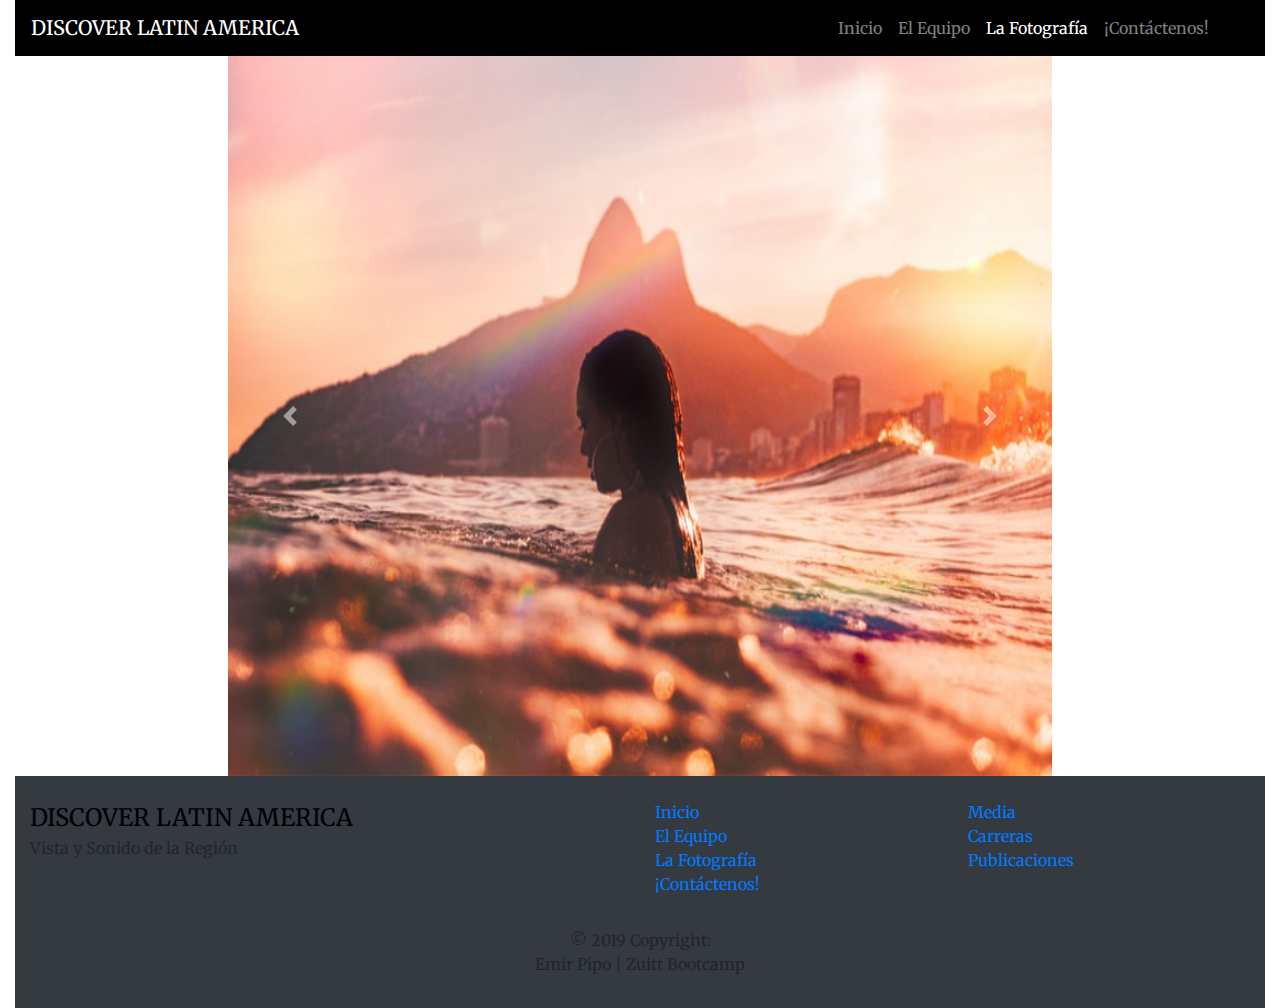
<file: gallery.es.html>
<!DOCTYPE html>
<html>
<head>
	<meta charset="utf-8">
	<meta charset="utf-8">
	<title>B36 Design - Contact -ES</title>


	<meta charset="utf-8">
	<meta name="viewport" content="width=device-width, initial-scale=1.0, maximum-scale=1.0, shrink-to-fit=no">
	<meta http-equiv="X-UA-Compatible" content="IE=Edge">

	<!-- <link href="https://fonts.googleapis.com/css?family=Lato|Lobster&display=swap" rel="stylesheet"> -->

	<link href="https://fonts.googleapis.com/css?family=DM+Serif+Display|Merriweather&display=swap" rel="stylesheet">

	<link rel="stylesheet" href="https://use.fontawesome.com/releases/v5.5.0/css/all.css" integrity="sha384-B4dIYHKNBt8Bc12p+WXckhzcICo0wtJAoU8YZTY5qE0Id1GSseTk6S+L3BlXeVIU" crossorigin="anonymous">

	<link rel="stylesheet" href="assets/css/animate.css">

	<link rel="stylesheet" href="https://maxcdn.bootstrapcdn.com/bootstrap/4.3.1/css/bootstrap.min.css">

	<link rel="stylesheet" type="text/css" href="home.html">

	<link rel="stylesheet" type="text/css" href="assets/css/style.css">

</head>

<body>
	<div class="container-fluid">
		
		<nav id="navbar" class="navbar navbar-expand-lg navbar-dark sticky-top">
			<a href="" class="navbar-brand">
				<i class="fas fa-globe"></i>
				DISCOVER LATIN AMERICA
			</a>

			<button class="navbar-toggler" type="button" data-toggle="collapse" data-target="#navbar-nav">
				<span class="navbar-toggler-icon"></span>
			</button>

			<div id="navbar-nav" class="collapse navbar-collapse">
				<ul class="navbar-nav ml-auto">
					<li class="nav-item">
						<a href="home.es.html" class="nav-link">
							Inicio
						</a>
					</li>

					<li class="nav-item">
						<a href="about.es.html" class="nav-link">
							El Equipo
						</a>
					</li>

					<li class="nav-item active">
						<a href="gallery.es.html" class="nav-link">
							La Fotografía
						</a>
					</li>

					<li class="nav-item">
						<a href="gallery.html" class="nav-link">
							¡Contáctenos!
						</a>
					</li>

					<li class="nav-item">
						<a href="gallery.html" class="nav-link">
							<div class="flag flag-gb"></div>
						</a>
					</li>

				</ul>

			</div>

		</nav>


		<div class="container-fluid px-0">
		<div class="row">
			<div class="col-md-8 offset-md-2">
				<div id="carousel-gallery" class="carousel slide" data-ride="carousel">

					<div class="carousel-inner">
						<div class="carousel-item active">
							<img src="assets/images/brazil11.jpeg" class="d-block w-100 img-fluid">
						</div>

						<div class="carousel-item">
							<img src="assets/images/brazil12.jpeg" class="d-block w-100 img-fluid"></a>
						</div>

						<!-- d-block w-100 -->
						<div class="carousel-item">
							<img src="assets/images/brazil13.jpeg" class="d-block w-100 img-fluid"></a>
						</div>
						<div class="carousel-item">
							<img src="assets/images/cuba11.jpeg" class="d-block w-100 img-fluid"></a>
						</div>
						<div class="carousel-item">
							<img src="assets/images/cuba12.jpeg" class="d-block w-100 img-fluid"></a>
						</div>

						<!-- d-block w-100 -->
						<div class="carousel-item">
							<img src="assets/images/peru11.jpeg" class="d-block w-100 img-fluid"></a>
						</div>
						<div class="carousel-item">
							<img src="assets/images/peru12.jpeg" class="d-block w-100 img-fluid"></a>
						</div>
					
						<!-- d-block w-100 -->

						<a href="#carousel-gallery" class="carousel-control-prev" role="button" data-slide="prev">
							<span class="carousel-control-prev-icon"></span>
						</a>

						<a href="#carousel-gallery" class="carousel-control-next" role="button" data-slide="next">
							<span class="carousel-control-next-icon"></span>
						</a>
					</div> <!-- end carousel-inner -->
				</div> <!-- end of carousel -->
			</div>		
		</div> <!-- end row -->
	</div>

</body>


	

		<footer class="page-footer font-small bg-dark pt-4">
  <div class="container-fluid text-center text-md-left">

    <div class="row">

      <div class="col-md-6 mt-md-0 mt-3">

        <i class="fas fa-globe"></i> <span class="text-uppercase">Discover Latin America</span>
        <p>Vista y Sonido de la Región</p>

      </div>

      <hr class="clearfix w-100 d-md-none pb-3">

      <div class="col-md-3 mb-md-0 mb-3">

        <ul class="list-unstyled">
          <li>
            <a href="home.es.html">Inicio</a>
          </li>
          <li>
            <a href="about.es.html">El Equipo</a>
          </li>
          <li>
            <a href="gallery.es.html">La Fotografía</a>
          </li>
          <li>
            <a href="contact.es.html">¡Contáctenos!</a>
          </li>
        </ul>

      </div>

      <div class="col-md-3 mb-md-0 mb-3">

        <ul class="list-unstyled">
          <li>
            <a href="#!">Media</a>
          </li>
          <li>
            <a href="#!">Carreras</a>
          </li>
          <li>
            <a href="#!">Publicaciones</a>
          </li>
        </ul>

      </div>

    </div>

  </div>

  <div class="footer-copyright text-center py-3">© 2019 Copyright:
    <p>Emir Pipo | Zuitt Bootcamp</p>
  </div>

</footer>



	

































<script src="https://ajax.googleapis.com/ajax/libs/jquery/3.4.1/jquery.min.js"></script>

<!-- Popper JS -->
<script src="https://cdnjs.cloudflare.com/ajax/libs/popper.js/1.14.7/umd/popper.min.js"></script>

<!-- Latest compiled JavaScript -->
<!-- <script src="assets/js/bootstrap.min.js"></script> -->

<script src="https://maxcdn.bootstrapcdn.com/bootstrap/4.3.1/js/bootstrap.min.js"></script>

<link rel="stylesheet" href="https://stackpath.bootstrapcdn.com/bootstrap/4.3.1/css/bootstrap.min.css" integrity="sha384-ggOyR0iXCbMQv3Xipma34MD+dH/1fQ784/j6cY/iJTQUOhcWr7x9JvoRxT2MZw1T" crossorigin="anonymous">

<script src="https://stackpath.bootstrapcdn.com/bootstrap/4.3.1/js/bootstrap.min.js" integrity="sha384-JjSmVgyd0p3pXB1rRibZUAYoIIy6OrQ6VrjIEaFf/nJGzIxFDsf4x0xIM+B07jRM" crossorigin="anonymous"></script>

<script src="https://code.jquery.com/jquery-3.3.1.slim.min.js" integrity="sha384-q8i/X+965DzO0rT7abK41JStQIAqVgRVzpbzo5smXKp4YfRvH+8abtTE1Pi6jizo" crossorigin="anonymous"></script>

<script src="https://cdnjs.cloudflare.com/ajax/libs/popper.js/1.14.7/umd/popper.min.js" integrity="sha384-UO2eT0CpHqdSJQ6hJty5KVphtPhzWj9WO1clHTMGa3JDZwrnQq4sF86dIHNDz0W1" crossorigin="anonymous"></script>




	<script type="text/javascript"></script>
</file>
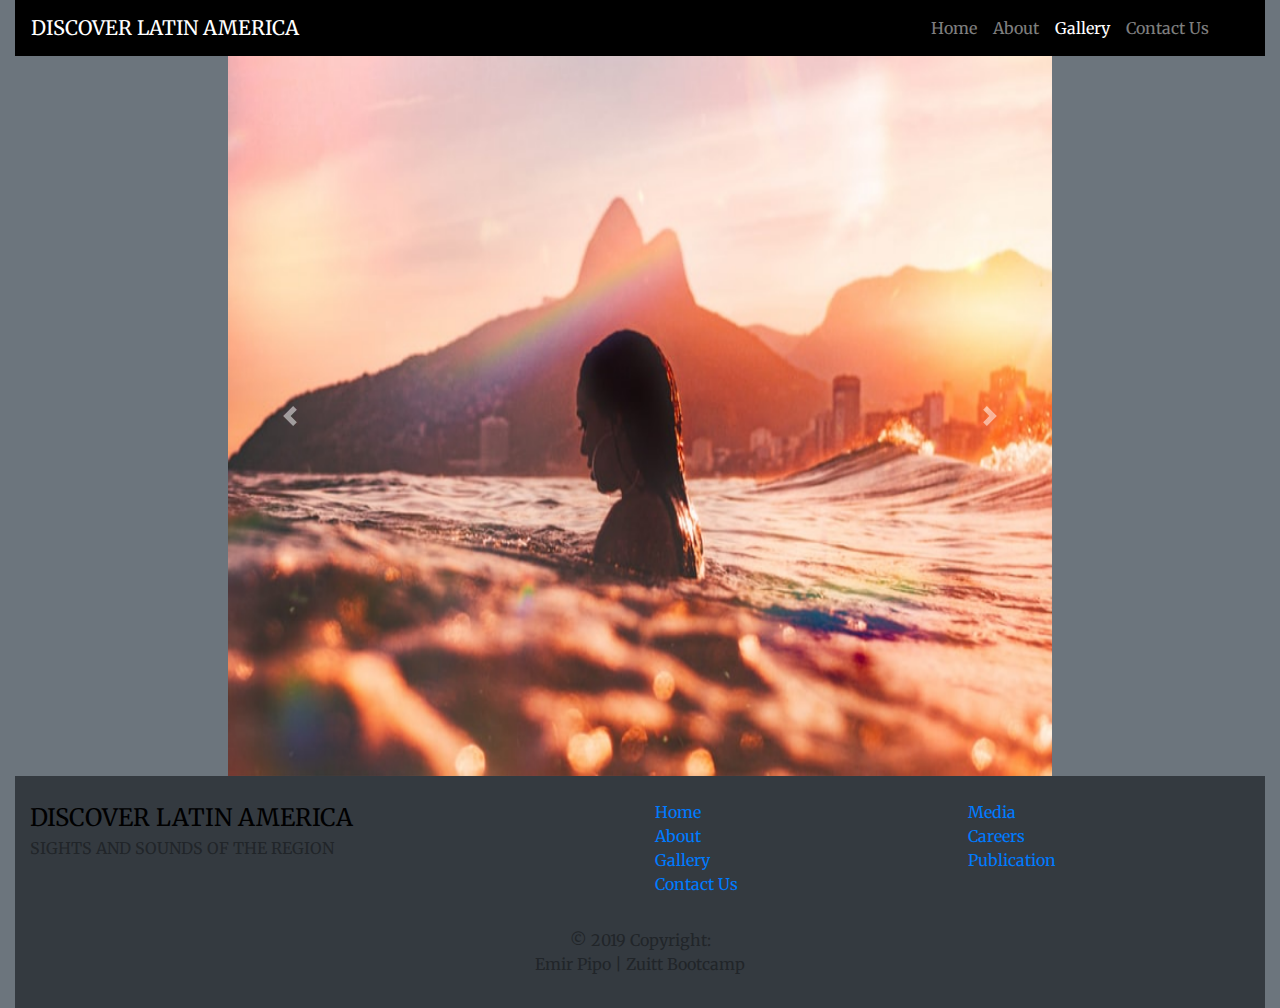
<file: gallery.html>
<!DOCTYPE html>
<html>
<head>
	<meta charset="utf-8">
	<meta charset="utf-8">
	<title>B36 Design - Home Page</title>


	<meta charset="utf-8">
	<meta name="viewport" content="width=device-width, initial-scale=1.0, maximum-scale=1.0, shrink-to-fit=no">
	<meta http-equiv="X-UA-Compatible" content="IE=Edge">

	<!-- <link href="https://fonts.googleapis.com/css?family=Lato|Lobster&display=swap" rel="stylesheet"> -->

	<link href="https://fonts.googleapis.com/css?family=DM+Serif+Display|Merriweather&display=swap" rel="stylesheet">

	<link rel="stylesheet" href="https://use.fontawesome.com/releases/v5.5.0/css/all.css" integrity="sha384-B4dIYHKNBt8Bc12p+WXckhzcICo0wtJAoU8YZTY5qE0Id1GSseTk6S+L3BlXeVIU" crossorigin="anonymous">

	<link rel="stylesheet" href="assets/css/animate.css">

	<link rel="stylesheet" href="https://maxcdn.bootstrapcdn.com/bootstrap/4.3.1/css/bootstrap.min.css">

	<link rel="stylesheet" type="text/css" href="home.html">

	<link rel="stylesheet" type="text/css" href="assets/css/style.css">

</head>

<body>
	<div class="container-fluid pd-0 bg-secondary">
		<!-- <h1 id="home-landing" class="text-center mb-0">
			WELCOME TO LATIN AMERICA
		</h1> -->

		<nav id="navbar" class="navbar navbar-expand-lg navbar-dark sticky-top">
			<a href="" class="navbar-brand">
				<i class="fas fa-globe"></i>
				DISCOVER LATIN AMERICA
			</a>

			<button class="navbar-toggler" type="button" data-toggle="collapse" data-target="#navbar-nav">
				<span class="navbar-toggler-icon"></span>
			</button>

			<div id="navbar-nav" class="collapse navbar-collapse">
				<ul class="navbar-nav ml-auto">
					<li class="nav-item">
						<a href="home.html" class="nav-link">
							Home
						</a>
					</li>

					<li class="nav-item">
						<a href="about.html" class="nav-link">
							About
						</a>
					</li>

					<li class="nav-item active">
						<a href="gallery.html" class="nav-link">
							Gallery
						</a>
					</li>

					<li class="nav-item">
						<a href="contact.html" class="nav-link">
							Contact Us
						</a>
					</li>

					<li class="nav-item">
						<a href="home.es.html" class="nav-link">
							<div class="flag flag-es"></div>
						</a>
					</li>







				</ul>

			</div>

		</nav>

	<div class="container-fluid px-0">
		<div class="row">
			<div class="col-md-8 offset-md-2">
				<div id="carousel-gallery" class="carousel slide" data-ride="carousel">

					<div class="carousel-inner">
						<div class="carousel-item active">
							<img src="assets/images/brazil11.jpeg" class="d-block w-100 img-fluid">
						</div>

						<div class="carousel-item">
							<img src="assets/images/brazil12.jpeg" class="d-block w-100 img-fluid"></a>
						</div>

						<!-- d-block w-100 -->
						<div class="carousel-item">
							<img src="assets/images/brazil13.jpeg" class="d-block w-100 img-fluid"></a>
						</div>
						<div class="carousel-item">
							<img src="assets/images/cuba11.jpeg" class="d-block w-100 img-fluid"></a>
						</div>
						<div class="carousel-item">
							<img src="assets/images/cuba12.jpeg" class="d-block w-100 img-fluid"></a>
						</div>

						<!-- d-block w-100 -->
						<div class="carousel-item">
							<img src="assets/images/peru11.jpeg" class="d-block w-100 img-fluid"></a>
						</div>
						<div class="carousel-item">
							<img src="assets/images/peru12.jpeg" class="d-block w-100 img-fluid"></a>
						</div>
					
						<!-- d-block w-100 -->

						<a href="#carousel-gallery" class="carousel-control-prev" role="button" data-slide="prev">
							<span class="carousel-control-prev-icon"></span>
						</a>

						<a href="#carousel-gallery" class="carousel-control-next" role="button" data-slide="next">
							<span class="carousel-control-next-icon"></span>
						</a>
					</div> <!-- end carousel-inner -->
				</div> <!-- end of carousel -->
			</div>		
		</div> <!-- end row -->
	</div>

</body>
<!-- Footer -->

<footer class="page-footer font-small bg-dark pt-4">
  <div class="container-fluid text-center text-md-left">

    <div class="row">

      <div class="col-md-6 mt-md-0 mt-3">

        <i class="fas fa-globe"></i> <span class="text-uppercase">Discover Latin America</span>
        <p>SIGHTS AND SOUNDS OF THE REGION</p>

      </div>

      <hr class="clearfix w-100 d-md-none pb-3">

      <div class="col-md-3 mb-md-0 mb-3">

        <ul class="list-unstyled">
          <li>
            <a href="home.html">Home</a>
          </li>
          <li>
            <a href="about.html">About</a>
          </li>
          <li>
            <a href="gallery.html">Gallery</a>
          </li>
          <li>
            <a href="contact.html">Contact Us</a>
          </li>
        </ul>

      </div>

      <div class="col-md-3 mb-md-0 mb-3">

        <ul class="list-unstyled">
          <li>
            <a href="#!">Media</a>
          </li>
          <li>
            <a href="#!">Careers</a>
          </li>
          <li>
            <a href="#!">Publication</a>
          </li>
        </ul>

      </div>

    </div>

  </div>

  <div class="footer-copyright text-center py-3">© 2019 Copyright:
    <p>Emir Pipo | Zuitt Bootcamp</p>
  </div>

</footer>



<script src="https://ajax.googleapis.com/ajax/libs/jquery/3.4.1/jquery.min.js"></script>

<!-- Popper JS -->
<script src="https://cdnjs.cloudflare.com/ajax/libs/popper.js/1.14.7/umd/popper.min.js"></script>

<!-- Latest compiled JavaScript -->
<!-- <script src="assets/js/bootstrap.min.js"></script> -->

<script src="https://maxcdn.bootstrapcdn.com/bootstrap/4.3.1/js/bootstrap.min.js"></script>

<link rel="stylesheet" href="https://stackpath.bootstrapcdn.com/bootstrap/4.3.1/css/bootstrap.min.css" integrity="sha384-ggOyR0iXCbMQv3Xipma34MD+dH/1fQ784/j6cY/iJTQUOhcWr7x9JvoRxT2MZw1T" crossorigin="anonymous">

<script src="https://stackpath.bootstrapcdn.com/bootstrap/4.3.1/js/bootstrap.min.js" integrity="sha384-JjSmVgyd0p3pXB1rRibZUAYoIIy6OrQ6VrjIEaFf/nJGzIxFDsf4x0xIM+B07jRM" crossorigin="anonymous"></script>

<script src="https://code.jquery.com/jquery-3.3.1.slim.min.js" integrity="sha384-q8i/X+965DzO0rT7abK41JStQIAqVgRVzpbzo5smXKp4YfRvH+8abtTE1Pi6jizo" crossorigin="anonymous"></script>

<script src="https://cdnjs.cloudflare.com/ajax/libs/popper.js/1.14.7/umd/popper.min.js" integrity="sha384-UO2eT0CpHqdSJQ6hJty5KVphtPhzWj9WO1clHTMGa3JDZwrnQq4sF86dIHNDz0W1" crossorigin="anonymous"></script>




	<script type="text/javascript"></script>
</file>
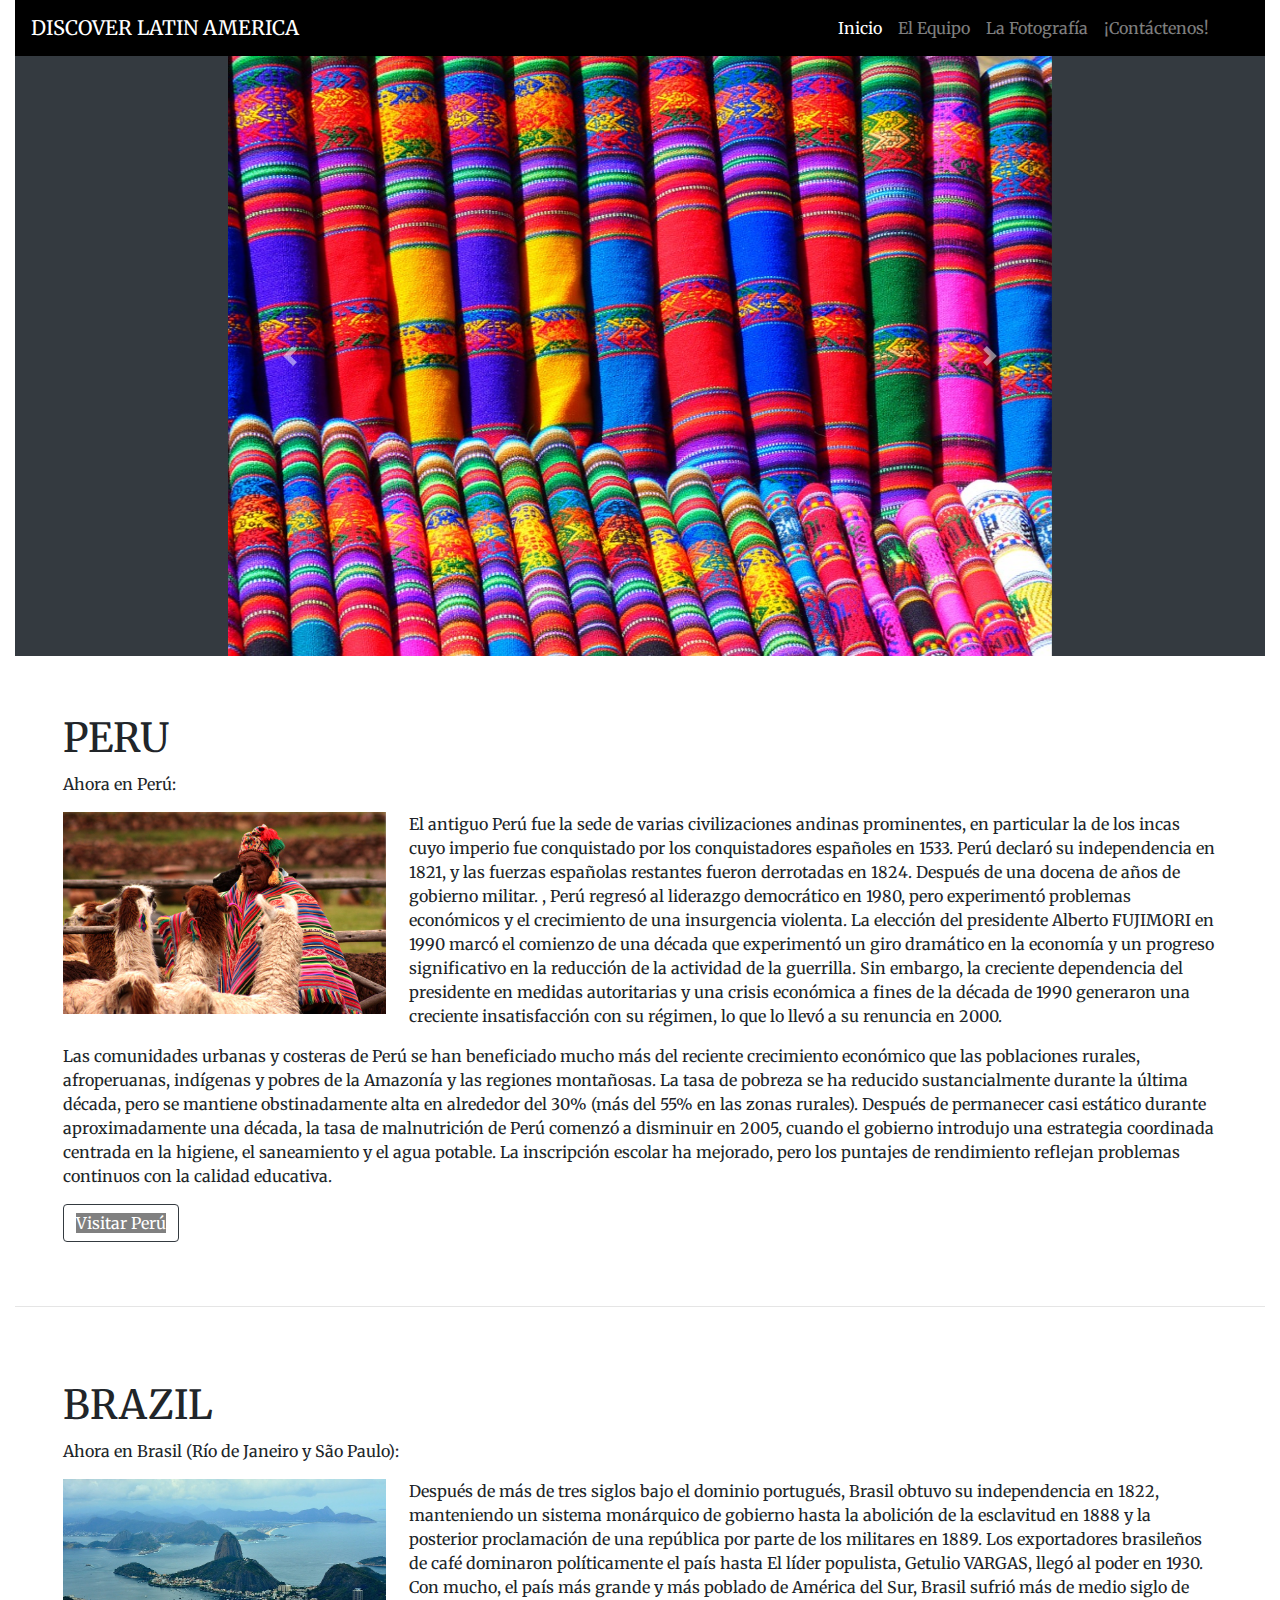
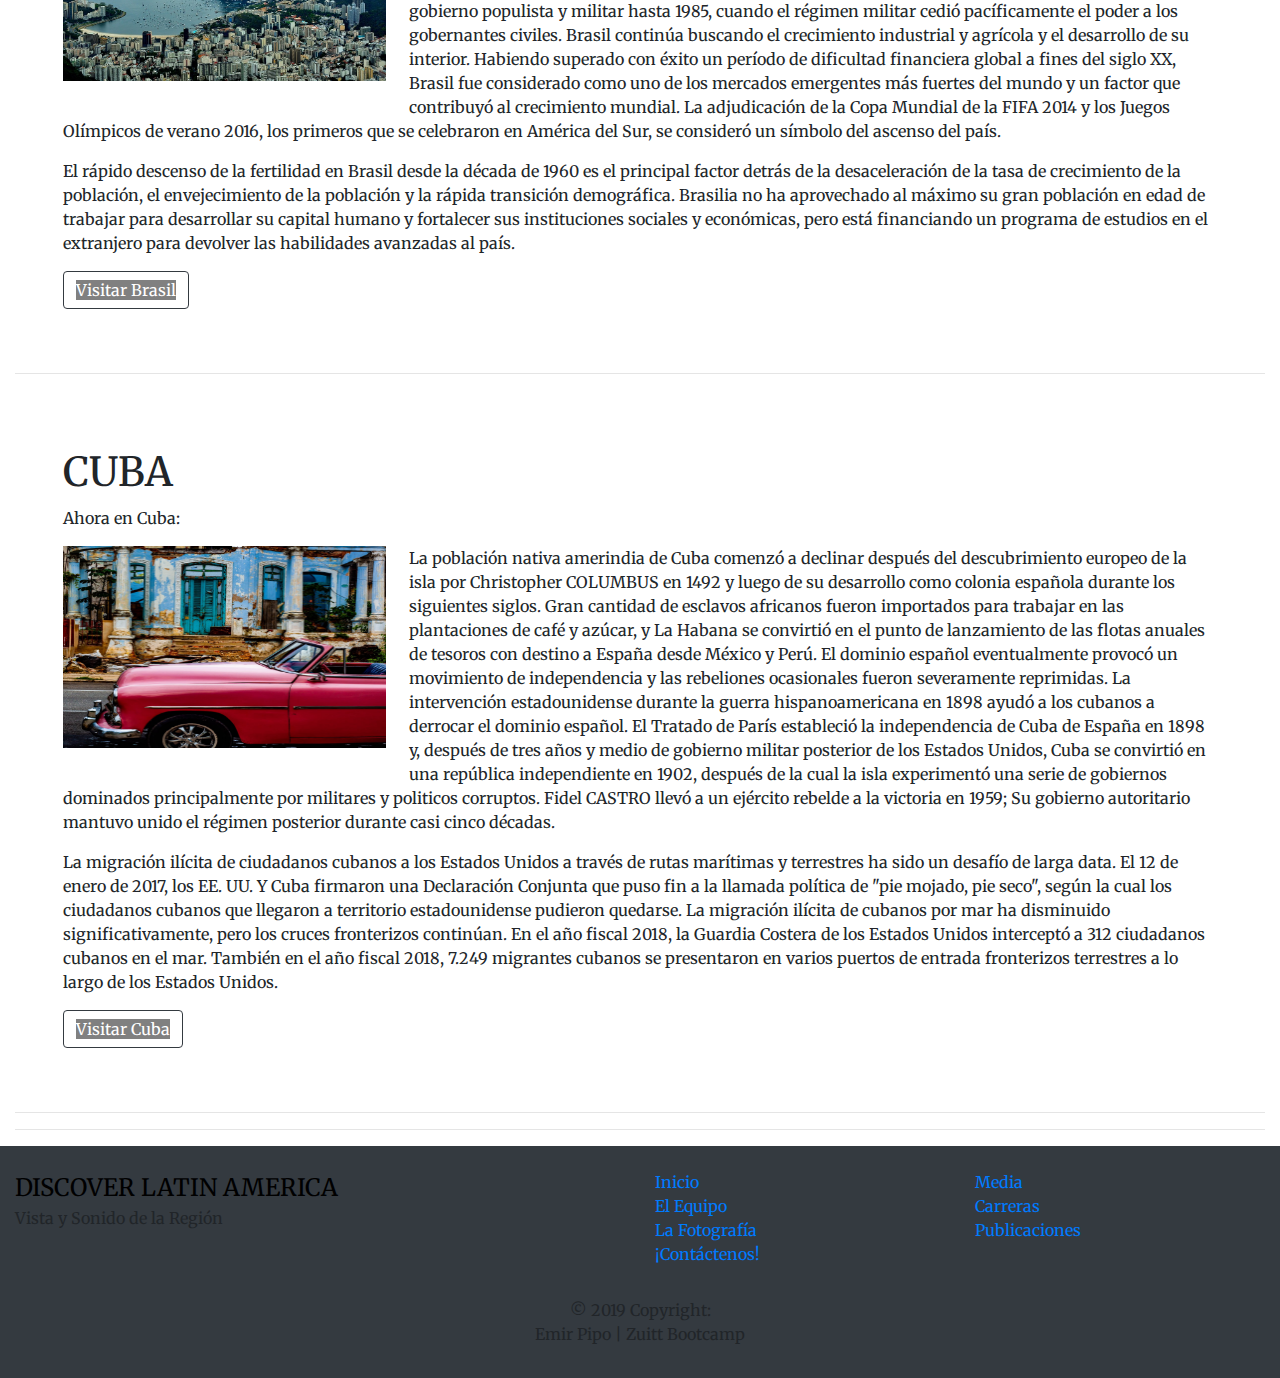
<file: home.es.html>
<html>
<head>
	<meta charset="utf-8">
	<meta charset="utf-8">
	<title>B36 Design - Home Page</title>


	<meta charset="utf-8">
	<meta name="viewport" content="width=device-width, initial-scale=1.0, maximum-scale=1.0, shrink-to-fit=no">
	<meta http-equiv="X-UA-Compatible" content="IE=Edge">

	<!-- <link href="https://fonts.googleapis.com/css?family=Lato|Lobster&display=swap" rel="stylesheet"> -->

	<link href="https://fonts.googleapis.com/css?family=DM+Serif+Display|Merriweather&display=swap" rel="stylesheet">

	<link rel="stylesheet" href="https://use.fontawesome.com/releases/v5.5.0/css/all.css" integrity="sha384-B4dIYHKNBt8Bc12p+WXckhzcICo0wtJAoU8YZTY5qE0Id1GSseTk6S+L3BlXeVIU" crossorigin="anonymous">

	<link rel="stylesheet" href="assets/css/animate.css">

	<link rel="stylesheet" href="https://maxcdn.bootstrapcdn.com/bootstrap/4.3.1/css/bootstrap.min.css">

	<link rel="stylesheet" type="text/css" href="home.html">

	<link rel="stylesheet" type="text/css" href="assets/css/style.css">

</head>

<body>
	<div class="container-fluid pd-0">
		<!-- <h1 id="home-landing" class="text-center mb-0">
			WELCOME TO LATIN AMERICA
		</h1> -->

		<nav id="navbar" class="navbar navbar-expand-lg navbar-dark sticky-top">
			<a href="" class="navbar-brand">
				<i class="fas fa-globe"></i>
				DISCOVER LATIN AMERICA
			</a>

			<button class="navbar-toggler" type="button" data-toggle="collapse" data-target="#navbar-nav">
				<span class="navbar-toggler-icon"></span>
			</button>

			<div id="navbar-nav" class="collapse navbar-collapse">
				<ul class="navbar-nav ml-auto">
					<li class="nav-item active">
						<a href="home.es.html" class="nav-link">
							Inicio
						</a>
					</li>

					<li class="nav-item">
						<a href="about.es.html" class="nav-link">
							El Equipo
						</a>
					</li>

					<li class="nav-item">
						<a href="gallery.es.html" class="nav-link">
							La Fotografía
						</a>
					</li>

					<li class="nav-item">
						<a href="contact.es.html" class="nav-link">
							¡Contáctenos!
						</a>
					</li>

					<li class="nav-item">
						<a href="home.html" class="nav-link">
							<div class="flag flag-gb"></div>
						</a>
					</li>






				</ul>

			</div>

		</nav>

	<div class="container-fluid px-0 bg-dark">
		<div class="row">
			<div class="col-md-8 offset-md-2">
				<div id="carousel-home" class="carousel slide" data-ride="carousel">

					<div class="carousel-inner">
						<div class="carousel-item active">
							<img src="assets/images/textile.jpg" class="d-block w-100 img-fluid">
						</div>
						<div class="carousel-item">
							<a href="#peru">
							<img src="assets/images/machu.jpg" class="d-block w-100 img-fluid"></a>
						</div>

						<!-- d-block w-100 -->
						<div class="carousel-item">
							<a href="#brazil">
							<img src="assets/images/brazil3.jpg" class="d-block w-100 img-fluid"></a>
						</div>
						<div class="carousel-item">
							<a href="#cuba">
							<img src="assets/images/cuba2.jpg" class="d-block w-100 img-fluid"></a>
						</div>

						<a href="#carousel-home" class="carousel-control-prev" role="button" data-slide="prev">
							<span class="carousel-control-prev-icon"></span>
						</a>

						<a href="#carousel-home" class="carousel-control-next" role="button" data-slide="next">
							<span class="carousel-control-next-icon"></span>
						</a>
					</div> <!-- end carousel-inner -->
				</div> <!-- end of carousel -->
			</div>

		</div> <!-- end row -->

		<!-- <div class="row"> -->

			</div> <!-- end container fluid -->
		

			<!-- PERU -->

		<div id="peru" class="country p-5">
				
			<h1>PERU</h1>

			<p>Ahora en Perú: <iframe src="http://free.timeanddate.com/clock/i6u2at8t/n131/bo2/pd2" frameborder="0" width="116" height="20"></iframe></p>

			<figure>
				<img src="assets/images/peruano1.jpg">
				<!-- <figcaption> A Peruvian man</figcaption> -->
			</figure>

			<p>El antiguo Perú fue la sede de varias civilizaciones andinas prominentes, en particular la de los incas cuyo imperio fue conquistado por los conquistadores españoles en 1533. Perú declaró su independencia en 1821, y las fuerzas españolas restantes fueron derrotadas en 1824. Después de una docena de años de gobierno militar. , Perú regresó al liderazgo democrático en 1980, pero experimentó problemas económicos y el crecimiento de una insurgencia violenta. La elección del presidente Alberto FUJIMORI en 1990 marcó el comienzo de una década que experimentó un giro dramático en la economía y un progreso significativo en la reducción de la actividad de la guerrilla. Sin embargo, la creciente dependencia del presidente en medidas autoritarias y una crisis económica a fines de la década de 1990 generaron una creciente insatisfacción con su régimen, lo que lo llevó a su renuncia en 2000.</p>

			<p>Las comunidades urbanas y costeras de Perú se han beneficiado mucho más del reciente crecimiento económico que las poblaciones rurales, afroperuanas, indígenas y pobres de la Amazonía y las regiones montañosas. La tasa de pobreza se ha reducido sustancialmente durante la última década, pero se mantiene obstinadamente alta en alrededor del 30% (más del 55% en las zonas rurales). Después de permanecer casi estático durante aproximadamente una década, la tasa de malnutrición de Perú comenzó a disminuir en 2005, cuando el gobierno introdujo una estrategia coordinada centrada en la higiene, el saneamiento y el agua potable. La inscripción escolar ha mejorado, pero los puntajes de rendimiento reflejan problemas continuos con la calidad educativa.</p>
			<!-- <div class="col-12 col-md-4 col-lg-4">	
				<div class="card">
					<img src="assets/images/peruano1.jpg" class="card-img-top img-fluid">
					<div class="card-body">
						<h3 class="card-title">PERU</h3>
						<p class="card-text">Short description about the service of the company</p>
					</div>
				</div>
			</div>	 -->

			</p>

			<button class="btn btn-outline-dark">
					<a href="https://www.lonelyplanet.com/peru" target="_blank">Visitar Perú</a>

		</div> <!-- end of PERU -->

		<hr>

		<!-- BRAZIL -->

		<div id="brazil" class="country p-5">
				
			<h1>BRAZIL</h1>

			<p>Ahora en Brasil (Río de Janeiro y São Paulo): <iframe src="http://free.timeanddate.com/clock/i6u2axds/n233/bo2" frameborder="0" width="116" height="20"></iframe></p>

			<figure>
				<img src="assets/images/brazil2.jpg">
				<!-- <figcaption> A Peruvian man</figcaption> -->
			</figure>

			<p>Después de más de tres siglos bajo el dominio portugués, Brasil obtuvo su independencia en 1822, manteniendo un sistema monárquico de gobierno hasta la abolición de la esclavitud en 1888 y la posterior proclamación de una república por parte de los militares en 1889. Los exportadores brasileños de café dominaron políticamente el país hasta El líder populista, Getulio VARGAS, llegó al poder en 1930. Con mucho, el país más grande y más poblado de América del Sur, Brasil sufrió más de medio siglo de gobierno populista y militar hasta 1985, cuando el régimen militar cedió pacíficamente el poder a los gobernantes civiles. Brasil continúa buscando el crecimiento industrial y agrícola y el desarrollo de su interior. Habiendo superado con éxito un período de dificultad financiera global a fines del siglo XX, Brasil fue considerado como uno de los mercados emergentes más fuertes del mundo y un factor que contribuyó al crecimiento mundial. La adjudicación de la Copa Mundial de la FIFA 2014 y los Juegos Olímpicos de verano 2016, los primeros que se celebraron en América del Sur, se consideró un símbolo del ascenso del país.</p>
			<!-- <div class="col-12 col-md-4 col-lg-4">	
				<div class="card">
					<img src="assets/images/brazil2.jpg" class="card-img-top img-fluid">
					<div class="card-body">
						<h3 class="card-title">Brazil</h3>
						<p class="card-text">Short description about the service of the company</p>
					</div>
				</div>
			</div>	 -->
			<p>El rápido descenso de la fertilidad en Brasil desde la década de 1960 es el principal factor detrás de la desaceleración de la tasa de crecimiento de la población, el envejecimiento de la población y la rápida transición demográfica. Brasilia no ha aprovechado al máximo su gran población en edad de trabajar para desarrollar su capital humano y fortalecer sus instituciones sociales y económicas, pero está financiando un programa de estudios en el extranjero para devolver las habilidades avanzadas al país.</p>
			
		<button class="btn btn-outline-dark">
					<a href="https://www.lonelyplanet.com/brazil" target="_blank">Visitar Brasil</a>
		
		</div> <!-- end of Brazil -->

		<hr>

		<!-- CUBA -->

		<div id="cuba" class="country p-5">
				
			<h1>CUBA</h1>

			<p>Ahora en Cuba: <iframe src="http://free.timeanddate.com/clock/i6u2axds/n99/bo2" frameborder="0" width="116" height="20"></iframe></p>

			<figure>
				<img src="assets/images/cuba.jpeg">
				<!-- <figcaption> A Peruvian man</figcaption> -->
			</figure>

			<p>La población nativa amerindia de Cuba comenzó a declinar después del descubrimiento europeo de la isla por Christopher COLUMBUS en 1492 y luego de su desarrollo como colonia española durante los siguientes siglos. Gran cantidad de esclavos africanos fueron importados para trabajar en las plantaciones de café y azúcar, y La Habana se convirtió en el punto de lanzamiento de las flotas anuales de tesoros con destino a España desde México y Perú. El dominio español eventualmente provocó un movimiento de independencia y las rebeliones ocasionales fueron severamente reprimidas. La intervención estadounidense durante la guerra hispanoamericana en 1898 ayudó a los cubanos a derrocar el dominio español. El Tratado de París estableció la independencia de Cuba de España en 1898 y, después de tres años y medio de gobierno militar posterior de los Estados Unidos, Cuba se convirtió en una república independiente en 1902, después de la cual la isla experimentó una serie de gobiernos dominados principalmente por militares y politicos corruptos. Fidel CASTRO llevó a un ejército rebelde a la victoria en 1959; Su gobierno autoritario mantuvo unido el régimen posterior durante casi cinco décadas.</p>
			<!-- <div class="col-12 col-md-4 col-lg-4">	
				<div class="card">
					<img src="assets/images/cuba.jpeg" class="card-img-top img-fluid">
					<div class="card-body">
						<h3 class="card-title">CUBA</h3>
						<p class="card-text">Short description about the service of the company</p>
					</div>
				</div>
			</div> -->
			<p>La migración ilícita de ciudadanos cubanos a los Estados Unidos a través de rutas marítimas y terrestres ha sido un desafío de larga data. El 12 de enero de 2017, los EE. UU. Y Cuba firmaron una Declaración Conjunta que puso fin a la llamada política de "pie mojado, pie seco", según la cual los ciudadanos cubanos que llegaron a territorio estadounidense pudieron quedarse. La migración ilícita de cubanos por mar ha disminuido significativamente, pero los cruces fronterizos continúan. En el año fiscal 2018, la Guardia Costera de los Estados Unidos interceptó a 312 ciudadanos cubanos en el mar. También en el año fiscal 2018, 7.249 migrantes cubanos se presentaron en varios puertos de entrada fronterizos terrestres a lo largo de los Estados Unidos.</p>
	
			<button class="btn btn-outline-dark">
					<a href="https://www.lonelyplanet.com/cuba" target="_blank">Visitar Cuba</a>

		</div> <!-- end of CUBA -->

		<hr>
	<hr>


<!-- 	<footer class="footer bg-dark">
		<p class="text-center p-3 mb-0">
			Emir Pipo | Zuitt Coding Bootcamp
		</p>

		<span class="text-left mb-5">
			<ul>
				<li>Careers</li>
				<li>Sponsors</li>
				<li>Media</li>
			</ul>

		</span>

		<span class="text-right mb-5">
			<ul>
				<li>Careers</li>
				<li>Sponsors</li>
				<li>Media</li>
			</ul>

		</span>
	</footer> -->

	</div> <!-- end container fluid -->

<!-- Footer -->

			<footer class="page-footer font-small bg-dark pt-4">
  <div class="container-fluid text-center text-md-left">

    <div class="row">

      <div class="col-md-6 mt-md-0 mt-3">

        <i class="fas fa-globe"></i> <span class="text-uppercase">Discover Latin America</span>
        <p>Vista y Sonido de la Región</p>

      </div>

      <hr class="clearfix w-100 d-md-none pb-3">

      <div class="col-md-3 mb-md-0 mb-3">

        <ul class="list-unstyled">
          <li>
            <a href="home.es.html">Inicio</a>
          </li>
          <li>
            <a href="about.es.html">El Equipo</a>
          </li>
          <li>
            <a href="gallery.es.html">La Fotografía</a>
          </li>
          <li>
            <a href="contact.es.html">¡Contáctenos!</a>
          </li>
        </ul>

      </div>

      <div class="col-md-3 mb-md-0 mb-3">

        <ul class="list-unstyled">
          <li>
            <a href="#!">Media</a>
          </li>
          <li>
            <a href="#!">Carreras</a>
          </li>
          <li>
            <a href="#!">Publicaciones</a>
          </li>
        </ul>

      </div>

    </div>

  </div>

  <div class="footer-copyright text-center py-3">© 2019 Copyright:
    <p>Emir Pipo | Zuitt Bootcamp</p>
  </div>

</footer>



<script src="https://ajax.googleapis.com/ajax/libs/jquery/3.4.1/jquery.min.js"></script>

<!-- Popper JS -->
<script src="https://cdnjs.cloudflare.com/ajax/libs/popper.js/1.14.7/umd/popper.min.js"></script>

<!-- Latest compiled JavaScript -->
<!-- <script src="assets/js/bootstrap.min.js"></script> -->

<script src="https://maxcdn.bootstrapcdn.com/bootstrap/4.3.1/js/bootstrap.min.js"></script>

<link rel="stylesheet" href="https://stackpath.bootstrapcdn.com/bootstrap/4.3.1/css/bootstrap.min.css" integrity="sha384-ggOyR0iXCbMQv3Xipma34MD+dH/1fQ784/j6cY/iJTQUOhcWr7x9JvoRxT2MZw1T" crossorigin="anonymous">

<script src="https://stackpath.bootstrapcdn.com/bootstrap/4.3.1/js/bootstrap.min.js" integrity="sha384-JjSmVgyd0p3pXB1rRibZUAYoIIy6OrQ6VrjIEaFf/nJGzIxFDsf4x0xIM+B07jRM" crossorigin="anonymous"></script>

<script src="https://code.jquery.com/jquery-3.3.1.slim.min.js" integrity="sha384-q8i/X+965DzO0rT7abK41JStQIAqVgRVzpbzo5smXKp4YfRvH+8abtTE1Pi6jizo" crossorigin="anonymous"></script>

<script src="https://cdnjs.cloudflare.com/ajax/libs/popper.js/1.14.7/umd/popper.min.js" integrity="sha384-UO2eT0CpHqdSJQ6hJty5KVphtPhzWj9WO1clHTMGa3JDZwrnQq4sF86dIHNDz0W1" crossorigin="anonymous"></script>




	<script type="text/javascript"></script>

</body>
</file>
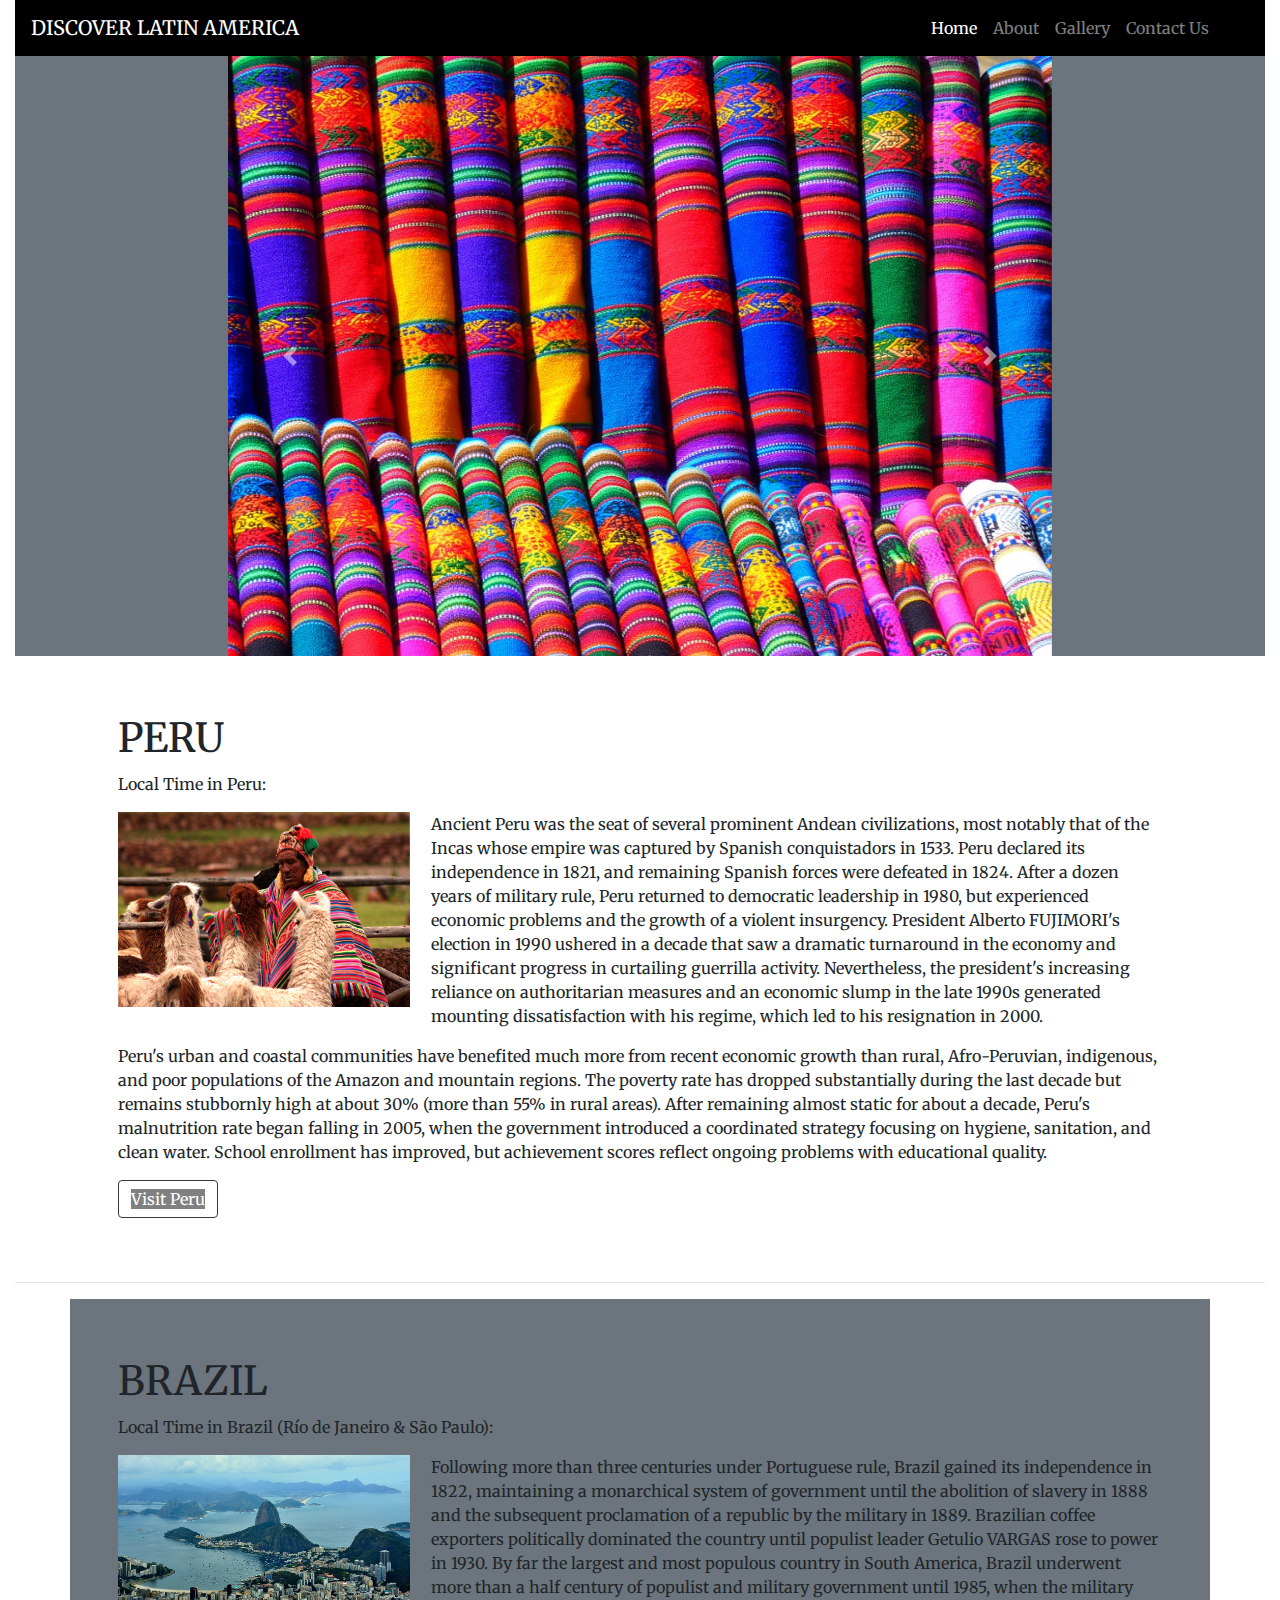
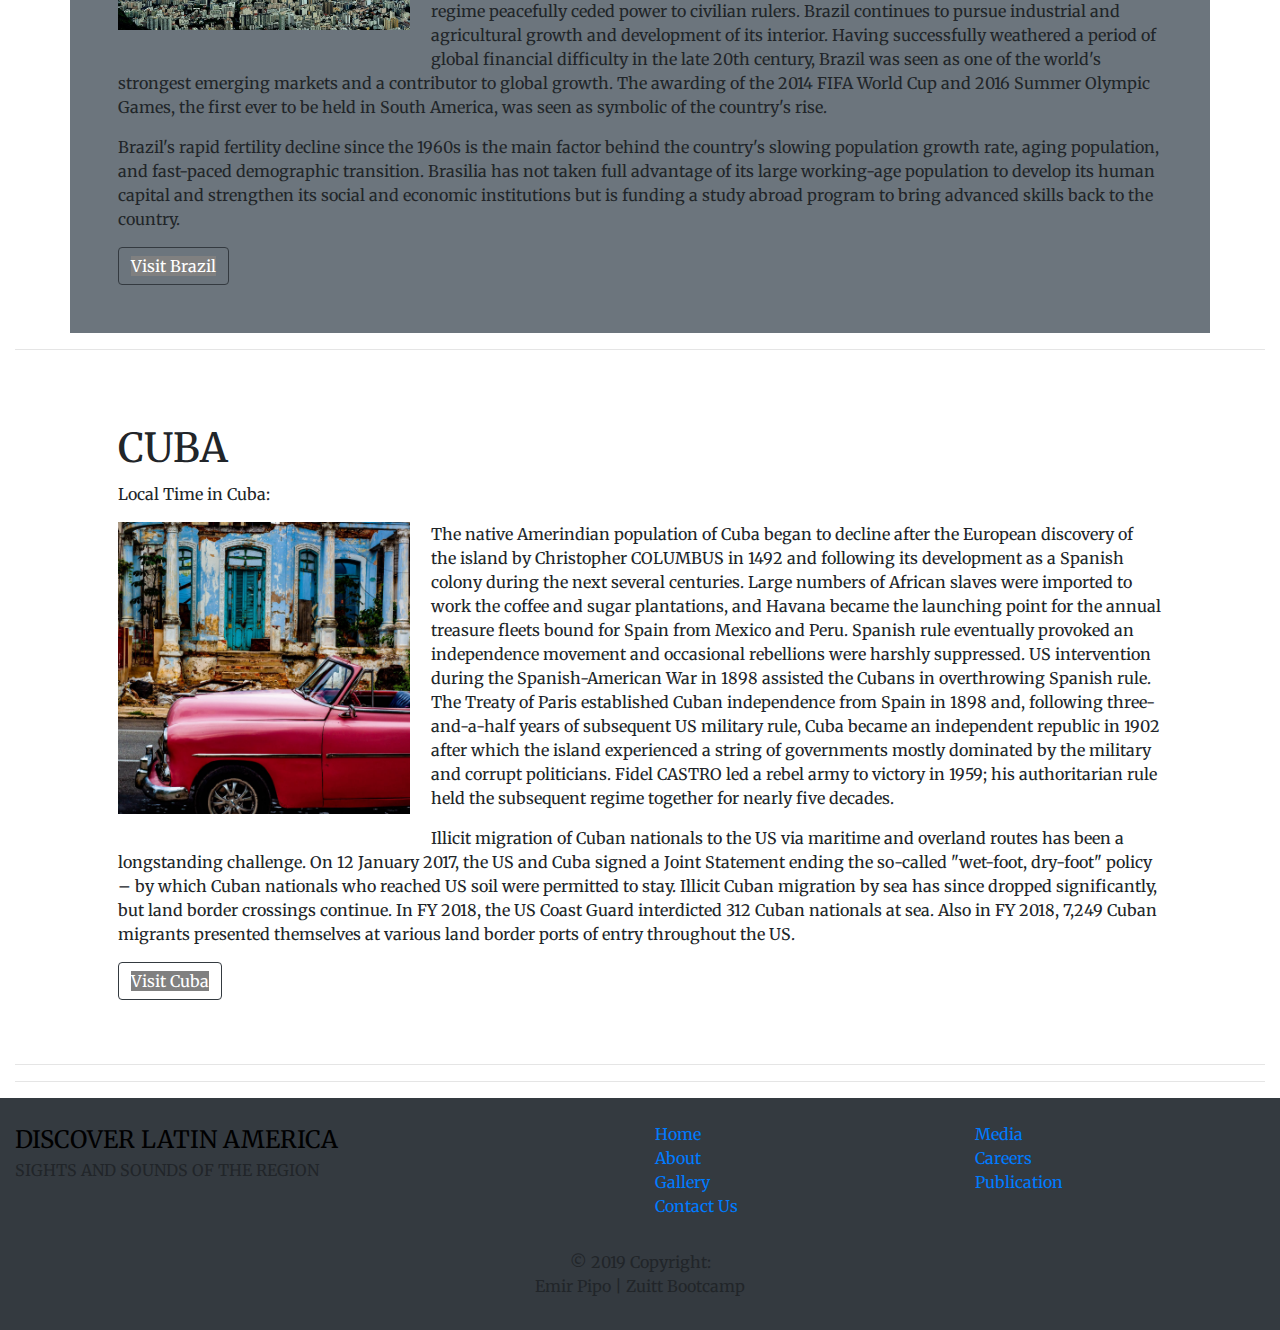
<file: home.html>
<!DOCTYPE html>
<html>
<head>
	<meta charset="utf-8">
	<meta charset="utf-8">
	<title>B36 Design - Home Page</title>


	<meta charset="utf-8">
	<meta name="viewport" content="width=device-width, initial-scale=1.0, maximum-scale=1.0, shrink-to-fit=no">
	<meta http-equiv="X-UA-Compatible" content="IE=Edge">

	<!-- <link href="https://fonts.googleapis.com/css?family=Lato|Lobster&display=swap" rel="stylesheet"> -->

	<link href="https://fonts.googleapis.com/css?family=DM+Serif+Display|Merriweather&display=swap" rel="stylesheet">

	<link rel="stylesheet" href="https://use.fontawesome.com/releases/v5.5.0/css/all.css" integrity="sha384-B4dIYHKNBt8Bc12p+WXckhzcICo0wtJAoU8YZTY5qE0Id1GSseTk6S+L3BlXeVIU" crossorigin="anonymous">

	<link rel="stylesheet" href="assets/css/animate.css">

	<link rel="stylesheet" href="https://maxcdn.bootstrapcdn.com/bootstrap/4.3.1/css/bootstrap.min.css">

	<link rel="stylesheet" type="text/css" href="home.html">

	<link rel="stylesheet" type="text/css" href="assets/css/style.css">

</head>

<body>
	<div class="container-fluid pd-0">
		<!-- <h1 id="home-landing" class="text-center mb-0">
			WELCOME TO LATIN AMERICA
		</h1> -->

		<nav id="navbar" class="navbar navbar-expand-lg navbar-dark sticky-top">
			<a href="" class="navbar-brand">
				<i class="fas fa-globe"></i>
				DISCOVER LATIN AMERICA
			</a>

			<button class="navbar-toggler" type="button" data-toggle="collapse" data-target="#navbar-nav">
				<span class="navbar-toggler-icon"></span>
			</button>

			<div id="navbar-nav" class="collapse navbar-collapse">
				<ul class="navbar-nav ml-auto">
					<li class="nav-item active">
						<a href="home.html" class="nav-link">
							Home
						</a>
					</li>

					<li class="nav-item">
						<a href="about.html" class="nav-link">
							About
						</a>
					</li>

					<li class="nav-item">
						<a href="gallery.html" class="nav-link">
							Gallery
						</a>
					</li>

					<li class="nav-item">
						<a href="contact.html" class="nav-link">
							Contact Us
						</a>
					</li>

					<li class="nav-item">
						<a href="home.es.html" class="nav-link">
							<div class="flag flag-es"></div>
						</a>
					</li>







				</ul>

			</div>

		</nav>

	<div class="container-fluid px-0 bg-secondary">
		<div class="row">
			<div class="col-md-8 offset-md-2">
				<div id="carousel-home" class="carousel slide" data-ride="carousel">

					<div class="carousel-inner">
						<div class="carousel-item active">
							<img src="assets/images/textile.jpg" class="d-block w-100 img-fluid">
						</div>
						<div class="carousel-item">
							<a href="#peru">
							<img src="assets/images/machu.jpg" class="d-block w-100 img-fluid"></a>
						</div>

						<!-- d-block w-100 -->
						<div class="carousel-item">
							<a href="#brazil">
							<img src="assets/images/brazil3.jpg" class="d-block w-100 img-fluid"></a>
						</div>
						<div class="carousel-item">
							<a href="#cuba">
							<img src="assets/images/cuba2.jpg" class="d-block w-100 img-fluid"></a>
						</div>

						<a href="#carousel-home" class="carousel-control-prev" role="button" data-slide="prev">
							<span class="carousel-control-prev-icon"></span>
						</a>

						<a href="#carousel-home" class="carousel-control-next" role="button" data-slide="next">
							<span class="carousel-control-next-icon"></span>
						</a>
					</div> <!-- end carousel-inner -->
				</div> <!-- end of carousel -->
			</div><!-- end 8 cols -->		
		</div> <!-- end row -->

	</div>

		<!-- <div class="row"> -->
		

			<!-- PERU -->

		<div id="peru" class="container country p-5">
				
			<h1>PERU</h1>

			<p>Local Time in Peru: <iframe src="http://free.timeanddate.com/clock/i6u2at8t/n131/bo2/pd2" frameborder="0" width="116" height="20"></iframe></p>

			<figure>
				<img src="assets/images/peruano1.jpg">
				<!-- <figcaption> A Peruvian man</figcaption> -->
			</figure>

			<p>Ancient Peru was the seat of several prominent Andean civilizations, most notably that of the Incas whose empire was captured by Spanish conquistadors in 1533. Peru declared its independence in 1821, and remaining Spanish forces were defeated in 1824. After a dozen years of military rule, Peru returned to democratic leadership in 1980, but experienced economic problems and the growth of a violent insurgency. President Alberto FUJIMORI's election in 1990 ushered in a decade that saw a dramatic turnaround in the economy and significant progress in curtailing guerrilla activity. Nevertheless, the president's increasing reliance on authoritarian measures and an economic slump in the late 1990s generated mounting dissatisfaction with his regime, which led to his resignation in 2000. </p>
			<!-- <div class="col-12 col-md-4 col-lg-4">	
				<div class="card">
					<img src="assets/images/peruano1.jpg" class="card-img-top img-fluid">
					<div class="card-body">
						<h3 class="card-title">PERU</h3>
						<p class="card-text">Short description about the service of the company</p>
					</div>
				</div>
			</div>	 -->

			Peru's urban and coastal communities have benefited much more from recent economic growth than rural, Afro-Peruvian, indigenous, and poor populations of the Amazon and mountain regions. The poverty rate has dropped substantially during the last decade but remains stubbornly high at about 30% (more than 55% in rural areas). After remaining almost static for about a decade, Peru's malnutrition rate began falling in 2005, when the government introduced a coordinated strategy focusing on hygiene, sanitation, and clean water. School enrollment has improved, but achievement scores reflect ongoing problems with educational quality.</p>

			<button class="btn btn-outline-dark">
					<a href="https://www.lonelyplanet.com/peru" target="_blank">Visit Peru</a>

		</div> <!-- end of PERU -->

		<hr>

		<!-- BRAZIL -->

		<div id="brazil" class="container country p-5 bg-secondary">
				
			<h1>BRAZIL</h1>

			<p>Local Time in Brazil (Río de Janeiro & São Paulo): <iframe src="http://free.timeanddate.com/clock/i6u2axds/n233/bo2" frameborder="0" width="116" height="20"></iframe></p>

			<figure>
				<img src="assets/images/brazil2.jpg">
				<!-- <figcaption> A Peruvian man</figcaption> -->
			</figure>

			<p>Following more than three centuries under Portuguese rule, Brazil gained its independence in 1822, maintaining a monarchical system of government until the abolition of slavery in 1888 and the subsequent proclamation of a republic by the military in 1889. Brazilian coffee exporters politically dominated the country until populist leader Getulio VARGAS rose to power in 1930. By far the largest and most populous country in South America, Brazil underwent more than a half century of populist and military government until 1985, when the military regime peacefully ceded power to civilian rulers. Brazil continues to pursue industrial and agricultural growth and development of its interior. Having successfully weathered a period of global financial difficulty in the late 20th century, Brazil was seen as one of the world's strongest emerging markets and a contributor to global growth. The awarding of the 2014 FIFA World Cup and 2016 Summer Olympic Games, the first ever to be held in South America, was seen as symbolic of the country's rise.</p>
			<!-- <div class="col-12 col-md-4 col-lg-4">	
				<div class="card">
					<img src="assets/images/brazil2.jpg" class="card-img-top img-fluid">
					<div class="card-body">
						<h3 class="card-title">Brazil</h3>
						<p class="card-text">Short description about the service of the company</p>
					</div>
				</div>
			</div>	 -->
			<p>Brazil's rapid fertility decline since the 1960s is the main factor behind the country's slowing population growth rate, aging population, and fast-paced demographic transition. Brasilia has not taken full advantage of its large working-age population to develop its human capital and strengthen its social and economic institutions but is funding a study abroad program to bring advanced skills back to the country. </p>
			
		<button class="btn btn-outline-dark">
					<a href="https://www.lonelyplanet.com/brazil" target="_blank">Visit Brazil</a>
		
		</div> <!-- end of Brazil -->

		<hr>

		<!-- CUBA -->

		<div id="cuba" class="container country p-5">
				
			<h1>CUBA</h1>

			<p>Local Time in Cuba: <iframe src="http://free.timeanddate.com/clock/i6u2axds/n99/bo2" frameborder="0" width="116" height="20"></iframe></p>

			<figure>
				<img src="assets/images/cuba.jpeg">
				<!-- <figcaption> A Peruvian man</figcaption> -->
			</figure>

			<p>The native Amerindian population of Cuba began to decline after the European discovery of the island by Christopher COLUMBUS in 1492 and following its development as a Spanish colony during the next several centuries. Large numbers of African slaves were imported to work the coffee and sugar plantations, and Havana became the launching point for the annual treasure fleets bound for Spain from Mexico and Peru. Spanish rule eventually provoked an independence movement and occasional rebellions were harshly suppressed. US intervention during the Spanish-American War in 1898 assisted the Cubans in overthrowing Spanish rule. The Treaty of Paris established Cuban independence from Spain in 1898 and, following three-and-a-half years of subsequent US military rule, Cuba became an independent republic in 1902 after which the island experienced a string of governments mostly dominated by the military and corrupt politicians. Fidel CASTRO led a rebel army to victory in 1959; his authoritarian rule held the subsequent regime together for nearly five decades.</p>
			<!-- <div class="col-12 col-md-4 col-lg-4">	
				<div class="card">
					<img src="assets/images/cuba.jpeg" class="card-img-top img-fluid">
					<div class="card-body">
						<h3 class="card-title">CUBA</h3>
						<p class="card-text">Short description about the service of the company</p>
					</div>
				</div>
			</div> -->
			<p>Illicit migration of Cuban nationals to the US via maritime and overland routes has been a longstanding challenge. On 12 January 2017, the US and Cuba signed a Joint Statement ending the so-called "wet-foot, dry-foot" policy – by which Cuban nationals who reached US soil were permitted to stay. Illicit Cuban migration by sea has since dropped significantly, but land border crossings continue. In FY 2018, the US Coast Guard interdicted 312 Cuban nationals at sea. Also in FY 2018, 7,249 Cuban migrants presented themselves at various land border ports of entry throughout the US.</p>
	
			<button class="btn btn-outline-dark">
					<a href="https://www.lonelyplanet.com/cuba" target="_blank">Visit Cuba</a>

		</div> <!-- end of CUBA -->

		<hr>
	<hr>


<!-- 	<footer class="footer bg-dark">
		<p class="text-center p-3 mb-0">   
			Emir Pipo | Zuitt Coding Bootcamp
		</p>

		<span class="text-left mb-5">
			<ul>
				<li>Careers</li>
				<li>Sponsors</li>
				<li>Media</li>
			</ul>

		</span>

		<span class="text-right mb-5">
			<ul>
				<li>Careers</li>
				<li>Sponsors</li>
				<li>Media</li>
			</ul>

		</span>
	</footer> -->

	</div> <!-- end container fluid -->

<!-- Footer -->

<footer class="page-footer font-small bg-dark pt-4">
  <div class="container-fluid text-center text-md-left">

    <div class="row">

      <div class="col-md-6 mt-md-0 mt-3">

        <i class="fas fa-globe"></i> <span class="text-uppercase">Discover Latin America</span>
        <p>SIGHTS AND SOUNDS OF THE REGION</p>

      </div>

      <hr class="clearfix w-100 d-md-none pb-3">

      <div class="col-md-3 mb-md-0 mb-3">

        <ul class="list-unstyled">
          <li>
            <a href="home.html">Home</a>
          </li>
          <li>
            <a href="about.html">About</a>
          </li>
          <li>
            <a href="gallery.html">Gallery</a>
          </li>
          <li>
            <a href="contact.html">Contact Us</a>
          </li>
        </ul>

      </div>

      <div class="col-md-3 mb-md-0 mb-3">

        <ul class="list-unstyled">
          <li>
            <a href="#!">Media</a>
          </li>
          <li>
            <a href="#!">Careers</a>
          </li>
          <li>
            <a href="#!">Publication</a>
          </li>
        </ul>

      </div>

    </div>

  </div>

  <div class="footer-copyright text-center py-3">© 2019 Copyright:
    <p>Emir Pipo | Zuitt Bootcamp</p>
  </div>

</footer>



<script src="https://ajax.googleapis.com/ajax/libs/jquery/3.4.1/jquery.min.js"></script>

<!-- Popper JS -->
<script src="https://cdnjs.cloudflare.com/ajax/libs/popper.js/1.14.7/umd/popper.min.js"></script>

<!-- Latest compiled JavaScript -->
<!-- <script src="assets/js/bootstrap.min.js"></script> -->

<script src="https://maxcdn.bootstrapcdn.com/bootstrap/4.3.1/js/bootstrap.min.js"></script>

<link rel="stylesheet" href="https://stackpath.bootstrapcdn.com/bootstrap/4.3.1/css/bootstrap.min.css" integrity="sha384-ggOyR0iXCbMQv3Xipma34MD+dH/1fQ784/j6cY/iJTQUOhcWr7x9JvoRxT2MZw1T" crossorigin="anonymous">

<script src="https://stackpath.bootstrapcdn.com/bootstrap/4.3.1/js/bootstrap.min.js" integrity="sha384-JjSmVgyd0p3pXB1rRibZUAYoIIy6OrQ6VrjIEaFf/nJGzIxFDsf4x0xIM+B07jRM" crossorigin="anonymous"></script>

<script src="https://code.jquery.com/jquery-3.3.1.slim.min.js" integrity="sha384-q8i/X+965DzO0rT7abK41JStQIAqVgRVzpbzo5smXKp4YfRvH+8abtTE1Pi6jizo" crossorigin="anonymous"></script>

<script src="https://cdnjs.cloudflare.com/ajax/libs/popper.js/1.14.7/umd/popper.min.js" integrity="sha384-UO2eT0CpHqdSJQ6hJty5KVphtPhzWj9WO1clHTMGa3JDZwrnQq4sF86dIHNDz0W1" crossorigin="anonymous"></script>




	<script type="text/javascript"></script>

</body>
</file>
<file: assets/css/style.css>
@font-face {
	font-family: "happyschool";
	src: (../fonts/happyschool.ttf);
}



* {
	margin: 0;
	padding: 0;
	box-sizing: border-box;
	font-family: 'Merriweather', 'sans-serif';
}

/*landing page*/
#jumbo-land {
	height: 100vh;
	width: 100vw;
	padding-top: 20%;
	background-color: #333; /*off black*/
	border-radius: 0; /*removes jumbotron's rounded corners*/
	background-repeat: no-repeat;
	background-attachment: fixed;

}

.jumbotron h1 {
	font-size: 18vh;
	font-family: 'DM Serif Display', 'sans-serif';
	color: #f2f2f2; /*off-white*/
	background-color: rgba(0,0,0, 0.5);
	text-align: left;
	padding: 0;
}

#jumbotron-section #jumbo-land {	
	height: 100vh;
		/*VH: Viewport Height: responsive to the size of screen as opposed to PX*/;
	position: relative;
	background-image: url(../images/peruana3.jpg);
	background-size: cover;
	background-repeat: no-repeat;
	background-attachment: fixed;
}


.jumbotron hr {
	background-color: #fff; /*white*/
}

.btn a {
	text-decoration: none;
	color: #fff;
	background-color: grey;
}	



/*end landing*/

#navbar {
	background-color: black;
}

/*HOME PAGE*/

#home-landing {
	background-color: #333;
	color: #fff;
	padding: 20%;

}


.country h1 {
	padding-top: 10px;
}


/*#carousel-home {
	width: 100vw;
	position: relative;
}*/

#carousel-home img {
	height: 600px;
	margin: auto;
}

/*#carousel-gallery {
	width: 60vw;
	position: relative;
}*/
#carousel-gallery img {
	height: 80vh;
	margin: auto;
}


.country figure img {
  display: block;
  margin: 0;
  width: 30%;
  height: 25%;
  float: left;
  padding-right: 2%;
  padding-bottom: 2%;
}

/*#peru {
	background-image: url(../images/peruano1.jpg);
	background-size: cover;
	background-repeat: no-repeat;
	background-attachment: fixed;
}
*/
footer {
	background-color: black;
}

footer span {
	color: black;
	font-size: x-large;
}

footer i {
	color: black;
}

/*end of HOMPE PAGE*/



#jumbotron-about {
	background-color: #333;
	height: auto;
	border-radius: 0;
	margin-bottom: 0;
}

#landing-about {
	color: #f2f2f2;
	font-size: 5em;
	letter-spacing: 5px; 
	font-family: DM Serif Display;
}



#journey {
	height: 100%;
	background-color: #333;
	color: #fff; 
}

#ourjourney {
	padding-top: 20px;
}

.team h5 {
	font-family: DM Serif Display;
}


.about-tags {
	font-weight: bold;
	font-family: Merriweather;
}


/*contact*/

#gmap {
	width: 100%;
	display: block;
	border: none;
	height: 70vh;
	padding: 5px;
}

.team {
	height: auto;
	padding-top: 20px;
}



/*end of ABOUT*/
















/*MOBILE STYLES*/

@media only screen and (max-width: 400px) {
	/*.nav {
		display: none;
	}
	.main {
		margin-left: 0px;
	}*/

#jumbo-land {
	height: 100vh;
	background-image: url(../images/peruman1.jpeg);
	background-image-size: cover; 
	background-size: cover;
	background-repeat: no-repeat;
	background-attachment: fixed;
	}
}

.jumbotron h1 {
	font-size: 10vh;
	font-family: 'DM Serif Display', 'sans-serif';
	color: #f2f2f2; /*off-white*/
	background-color: rgba(0,0,0, 0.5);
	padding: 0;
	text-align: center;
}

/*TABLET STYLE*/
@media only screen and (min-width: 401px) and (max-width: 960px) {
/*	.nav {
		display: none;
	}
	.main {
		margin-left: 0px;
	}
}*/

#jumbo-land {
	height: 100vh;
	background-image: url(../images/peruman1.jpeg);
	background-image-size: cover; 
	background-size: cover;
	background-repeat: no-repeat;
	background-attachment: fixed;
	}
}

/*DESKTOP STYLE*/
@media only screen and (min-width: 961px) {
}


/*!
 * Generated with CSS Flag Sprite generator (https://www.flag-sprites.com/) -
 */
.flag{display:inline-block;position: relative;width:16px;height:11px;background:url('https://flag-sprites.com/img/flags.png') no-repeat}.flag.flag-gu{background-position:-96px -55px}.flag.flag-mn{background-position:-208px -88px}.flag.flag-va{background-position:-48px -154px}.flag.flag-tibet{background-position:-32px -143px}.flag.flag-fo{background-position:-64px -44px}.flag.flag-th{background-position:-16px -143px}.flag.flag-tr{background-position:-144px -143px}.flag.flag-tl{background-position:-80px -143px}.flag.flag-kz{background-position:-144px -77px}.flag.flag-zm{background-position:-16px -165px}.flag.flag-uz{background-position:-32px -154px}.flag.flag-dk{background-position:-64px -33px}.flag.flag-scotland{background-position:-176px -121px}.flag.flag-gi{background-position:-224px -44px}.flag.flag-gy{background-position:-128px -55px}.flag.flag-bj{background-position:-112px -11px}.flag.flag-fr{background-position:-80px -44px}.flag.flag-mo{background-position:-224px -88px}.flag.flag-ir{background-position:-112px -66px}.flag.flag-io{background-position:-80px -66px}.flag.flag-tm{background-position:-96px -143px}.flag.flag-ch{background-position:-96px -22px}.flag.flag-mt{background-position:-32px -99px}.flag.flag-nl{background-position:-240px -99px}.flag.flag-gp{background-position:-16px -55px}.flag.flag-im{background-position:-48px -66px}.flag.flag-tv{background-position:-176px -143px}.flag.flag-mu{background-position:-48px -99px}.flag.flag-pe{background-position:-96px -110px}.flag.flag-vi{background-position:-112px -154px}.flag.flag-hn{background-position:-176px -55px}.flag.flag-ss{background-position:-128px -132px}.flag.flag-ae{background-position:-16px 0}.flag.flag-td{background-position:-240px -132px}.flag.flag-pw{background-position:0 -121px}.flag.flag-nu{background-position:-32px -110px}.flag.flag-bt{background-position:-208px -11px}.flag.flag-ms{background-position:-16px -99px}.flag.flag-cv{background-position:-240px -22px}.flag.flag-es{background-position:-224px -33px}.flag.flag-mh{background-position:-144px -88px}.flag.flag-la{background-position:-160px -77px}.flag.flag-vn{background-position:-128px -154px}.flag.flag-py{background-position:-16px -121px}.flag.flag-br{background-position:-176px -11px}.flag.flag-ye{background-position:-224px -154px}.flag.flag-ie{background-position:0 -66px}.flag.flag-gh{background-position:-208px -44px}.flag.flag-cg{background-position:-80px -22px}.flag.flag-cu{background-position:-224px -22px}.flag.flag-hu{background-position:-224px -55px}.flag.flag-sg{background-position:-224px -121px}.flag.flag-at{background-position:-176px 0}.flag.flag-lk{background-position:-224px -77px}.flag.flag-vu{background-position:-144px -154px}.flag.flag-bo{background-position:-160px -11px}.flag.flag-jo{background-position:-208px -66px}.flag.flag-er{background-position:-208px -33px}.flag.flag-za{background-position:-256px -154px}.flag.flag-rs{background-position:-80px -121px}.flag.flag-nr{background-position:-16px -110px}.flag.flag-ls{background-position:-256px -77px}.flag.flag-jm{background-position:-192px -66px}.flag.flag-tz{background-position:-208px -143px}.flag.flag-ki{background-position:-16px -77px}.flag.flag-sj{background-position:0 -132px}.flag.flag-cz{background-position:-16px -33px}.flag.flag-pg{background-position:-128px -110px}.flag.flag-lv{background-position:-32px -88px}.flag.flag-do{background-position:-96px -33px}.flag.flag-lu{background-position:-16px -88px}.flag.flag-no{background-position:-256px -99px}.flag.flag-kw{background-position:-112px -77px}.flag.flag-mx{background-position:-96px -99px}.flag.flag-yt{background-position:-240px -154px}.flag.flag-ly{background-position:-48px -88px}.flag.flag-cy{background-position:0 -33px}.flag.flag-ph{background-position:-144px -110px}.flag.flag-my{background-position:-112px -99px}.flag.flag-sm{background-position:-48px -132px}.flag.flag-et{background-position:-240px -33px}.flag.flag-ru{background-position:-96px -121px}.flag.flag-tj{background-position:-48px -143px}.flag.flag-ai{background-position:-64px 0}.flag.flag-pl{background-position:-176px -110px}.flag.flag-kp{background-position:-64px -77px}.flag.flag-uy{background-position:-16px -154px}.flag.flag-gb{background-position:-112px -44px}.flag.flag-gs{background-position:-64px -55px}.flag.flag-kurdistan{background-position:-96px -77px}.flag.flag-rw{background-position:-112px -121px}.flag.flag-ec{background-position:-128px -33px}.flag.flag-mm{background-position:-192px -88px}.flag.flag-pa{background-position:-80px -110px}.flag.flag-wales{background-position:-160px -154px}.flag.flag-kg{background-position:-256px -66px}.flag.flag-ve{background-position:-80px -154px}.flag.flag-tk{background-position:-64px -143px}.flag.flag-ca{background-position:-16px -22px}.flag.flag-is{background-position:-128px -66px}.flag.flag-ke{background-position:-240px -66px}.flag.flag-ro{background-position:-64px -121px}.flag.flag-gq{background-position:-32px -55px}.flag.flag-pt{background-position:-256px -110px}.flag.flag-tf{background-position:-256px -132px}.flag.flag-ad{background-position:0 0}.flag.flag-sk{background-position:-16px -132px}.flag.flag-pm{background-position:-192px -110px}.flag.flag-om{background-position:-64px -110px}.flag.flag-an{background-position:-112px 0}.flag.flag-ws{background-position:-192px -154px}.flag.flag-sh{background-position:-240px -121px}.flag.flag-mp{background-position:-240px -88px}.flag.flag-gt{background-position:-80px -55px}.flag.flag-cf{background-position:-64px -22px}.flag.flag-zanzibar{background-position:0 -165px}.flag.flag-mw{background-position:-80px -99px}.flag.flag-catalonia{background-position:-32px -22px}.flag.flag-ug{background-position:-240px -143px}.flag.flag-je{background-position:-176px -66px}.flag.flag-km{background-position:-32px -77px}.flag.flag-in{background-position:-64px -66px}.flag.flag-bf{background-position:-48px -11px}.flag.flag-mc{background-position:-80px -88px}.flag.flag-sy{background-position:-192px -132px}.flag.flag-sn{background-position:-64px -132px}.flag.flag-kr{background-position:-80px -77px}.flag.flag-eu{background-position:-256px -33px}.flag.flag-bn{background-position:-144px -11px}.flag.flag-st{background-position:-144px -132px}.flag.flag-england{background-position:-192px -33px}.flag.flag-lc{background-position:-192px -77px}.flag.flag-dm{background-position:-80px -33px}.flag.flag-be{background-position:-32px -11px}.flag.flag-ni{background-position:-224px -99px}.flag.flag-ua{background-position:-224px -143px}.flag.flag-mz{background-position:-128px -99px}.flag.flag-pf{background-position:-112px -110px}.flag.flag-tn{background-position:-112px -143px}.flag.flag-ee{background-position:-144px -33px}.flag.flag-xk{background-position:-208px -154px}.flag.flag-sx{background-position:-176px -132px}.flag.flag-sd{background-position:-192px -121px}.flag.flag-gd{background-position:-128px -44px}.flag.flag-ci{background-position:-112px -22px}.flag.flag-sz{background-position:-208px -132px}.flag.flag-cl{background-position:-144px -22px}.flag.flag-fi{background-position:0 -44px}.flag.flag-ga{background-position:-96px -44px}.flag.flag-jp{background-position:-224px -66px}.flag.flag-de{background-position:-32px -33px}.flag.flag-np{background-position:0 -110px}.flag.flag-re{background-position:-48px -121px}.flag.flag-bg{background-position:-64px -11px}.flag.flag-sc{background-position:-160px -121px}.flag.flag-ng{background-position:-208px -99px}.flag.flag-qa{background-position:-32px -121px}.flag.flag-mk{background-position:-160px -88px}.flag.flag-aw{background-position:-208px 0}.flag.flag-kn{background-position:-48px -77px}.flag.flag-al{background-position:-80px 0}.flag.flag-bw{background-position:-240px -11px}.flag.flag-um{background-position:-256px -143px}.flag.flag-ky{background-position:-128px -77px}.flag.flag-tt{background-position:-160px -143px}.flag.flag-so{background-position:-80px -132px}.flag.flag-lt{background-position:0 -88px}.flag.flag-by{background-position:-256px -11px}.flag.flag-bb{background-position:0 -11px}.flag.flag-us{background-position:0 -154px}.flag.flag-md{background-position:-96px -88px}.flag.flag-ag{background-position:-48px 0}.flag.flag-hm{background-position:-160px -55px}.flag.flag-as{background-position:-160px 0}.flag.flag-eg{background-position:-160px -33px}.flag.flag-sv{background-position:-160px -132px}.flag.flag-sl{background-position:-32px -132px}.flag.flag-fk{background-position:-32px -44px}.flag.flag-am{background-position:-96px 0}.flag.flag-ck{background-position:-128px -22px}.flag.flag-tw{background-position:-192px -143px}.flag.flag-kh{background-position:0 -77px}.flag.flag-to{background-position:-128px -143px}.flag.flag-se{background-position:-208px -121px}.flag.flag-cd{background-position:-48px -22px}.flag.flag-pn{background-position:-208px -110px}.flag.flag-gr{background-position:-48px -55px}.flag.flag-id{background-position:-256px -55px}.flag.flag-vc{background-position:-64px -154px}.flag.flag-somaliland{background-position:-96px -132px}.flag.flag-bi{background-position:-96px -11px}.flag.flag-pk{background-position:-160px -110px}.flag.flag-pr{background-position:-224px -110px}.flag.flag-bd{background-position:-16px -11px}.flag.flag-co{background-position:-192px -22px}.flag.flag-fm{background-position:-48px -44px}.flag.flag-bm{background-position:-128px -11px}.flag.flag-ar{background-position:-144px 0}.flag.flag-bv{background-position:-224px -11px}.flag.flag-sb{background-position:-144px -121px}.flag.flag-mq{background-position:-256px -88px}.flag.flag-eh{background-position:-176px -33px}.flag.flag-bh{background-position:-80px -11px}.flag.flag-it{background-position:-144px -66px}.flag.flag-hr{background-position:-192px -55px}.flag.flag-sa{background-position:-128px -121px}.flag.flag-mv{background-position:-64px -99px}.flag.flag-mg{background-position:-128px -88px}.flag.flag-dz{background-position:-112px -33px}.flag.flag-gg{background-position:-192px -44px}.flag.flag-gm{background-position:-256px -44px}.flag.flag-af{background-position:-32px 0}.flag.flag-li{background-position:-208px -77px}.flag.flag-sr{background-position:-112px -132px}.flag.flag-vg{background-position:-96px -154px}.flag.flag-cr{background-position:-208px -22px}.flag.flag-tc{background-position:-224px -132px}.flag.flag-ao{background-position:-128px 0}.flag.flag-ma{background-position:-64px -88px}.flag.flag-mr{background-position:0 -99px}.flag.flag-gn{background-position:0 -55px}.flag.flag-ne{background-position:-176px -99px}.flag.flag-nf{background-position:-192px -99px}.flag.flag-wf{background-position:-176px -154px}.flag.flag-hk{background-position:-144px -55px}.flag.flag-gf{background-position:-160px -44px}.flag.flag-ps{background-position:-240px -110px}.flag.flag-ic{background-position:-240px -55px}.flag.flag-cw{background-position:-256px -22px}.flag.flag-ml{background-position:-176px -88px}.flag.flag-ax{background-position:-224px 0}.flag.flag-gl{background-position:-240px -44px}.flag.flag-dj{background-position:-48px -33px}.flag.flag-cn{background-position:-176px -22px}.flag.flag-ht{background-position:-208px -55px}.flag.flag-lr{background-position:-240px -77px}.flag.flag-tg{background-position:0 -143px}.flag.flag-ba{background-position:-256px 0}.flag.flag-ge{background-position:-144px -44px}.flag.flag-bz{background-position:0 -22px}.flag.flag-au{background-position:-192px 0}.flag.flag-iq{background-position:-96px -66px}.flag.flag-cm{background-position:-160px -22px}.flag.flag-gw{background-position:-112px -55px}.flag.flag-az{background-position:-240px 0}.flag.flag-na{background-position:-144px -99px}.flag.flag-fj{background-position:-16px -44px}.flag.flag-zw{background-position:-32px -165px}.flag.flag-bs{background-position:-192px -11px}.flag.flag-il{background-position:-16px -66px}.flag.flag-nz{background-position:-48px -110px}.flag.flag-me{background-position:-112px -88px}.flag.flag-si{background-position:-256px -121px}.flag.flag-nc{background-position:-160px -99px}.flag.flag-lb{background-position:-176px -77px}
</file>
